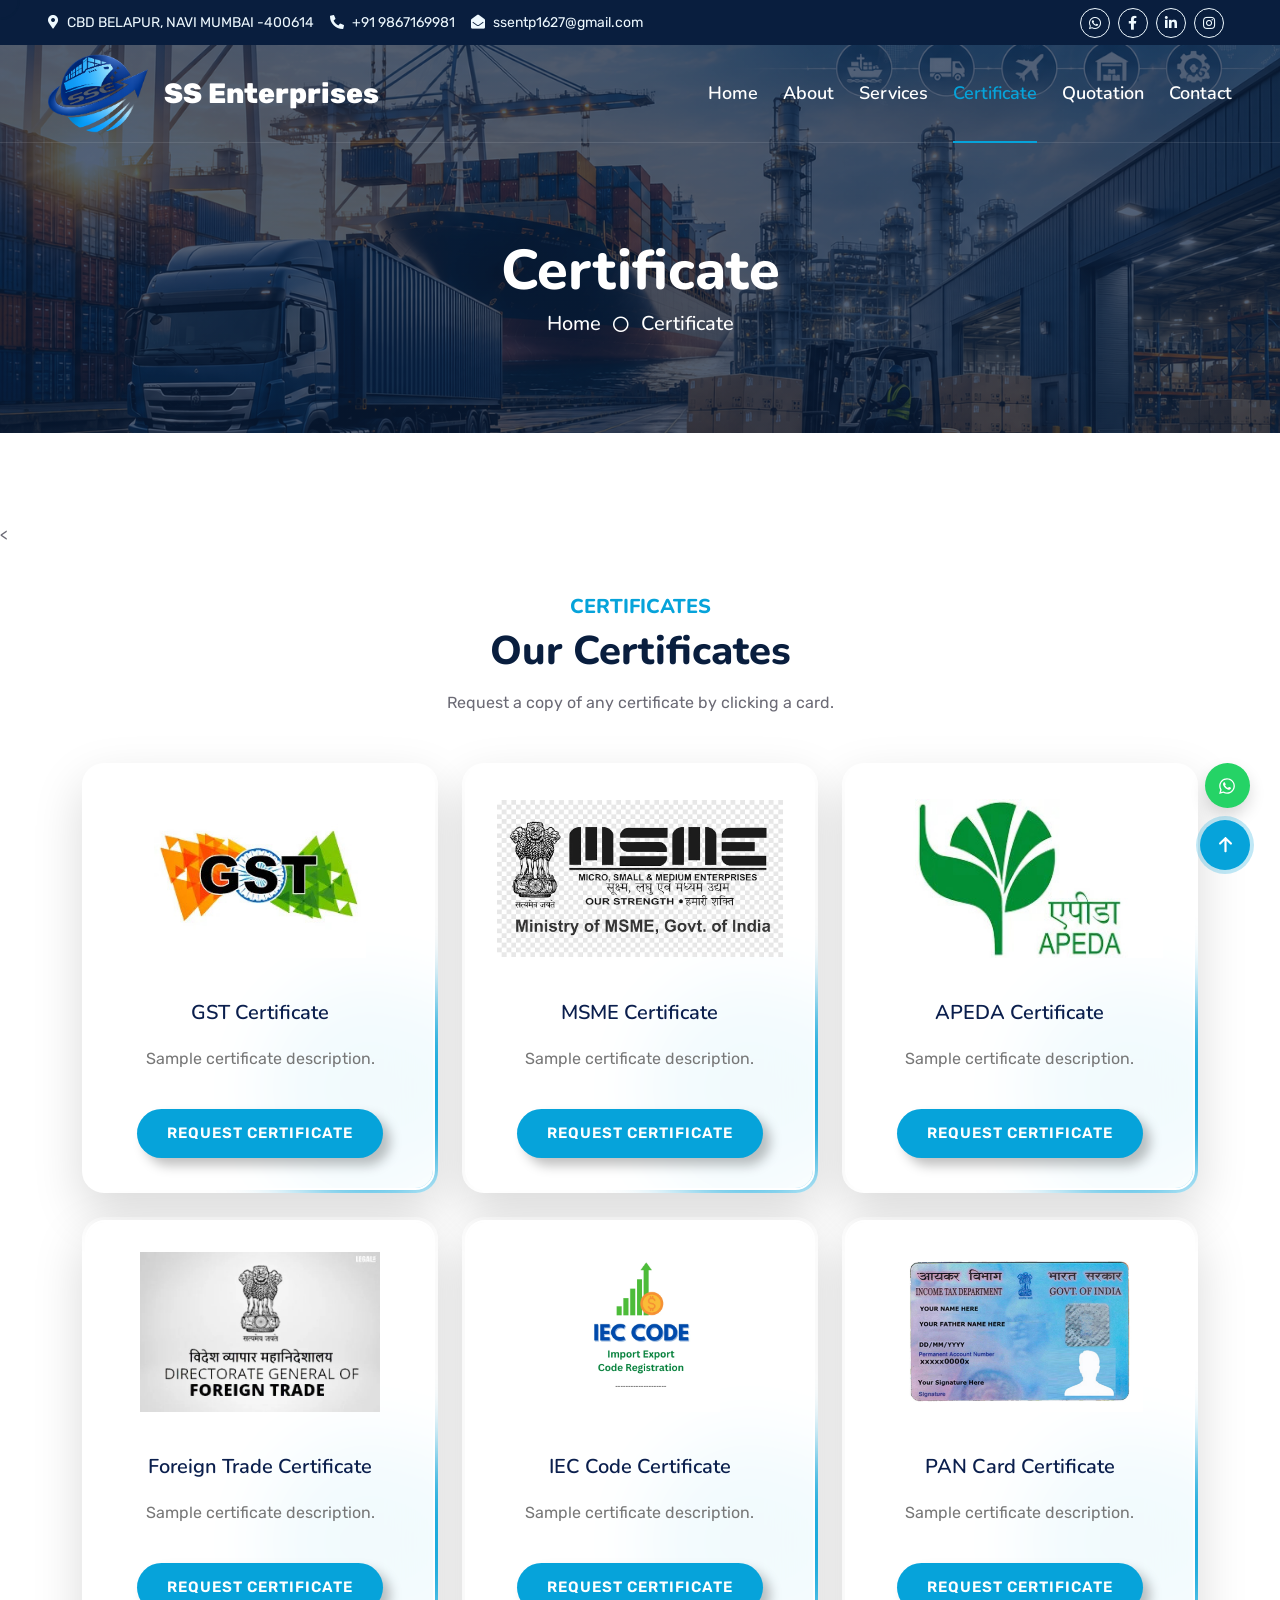
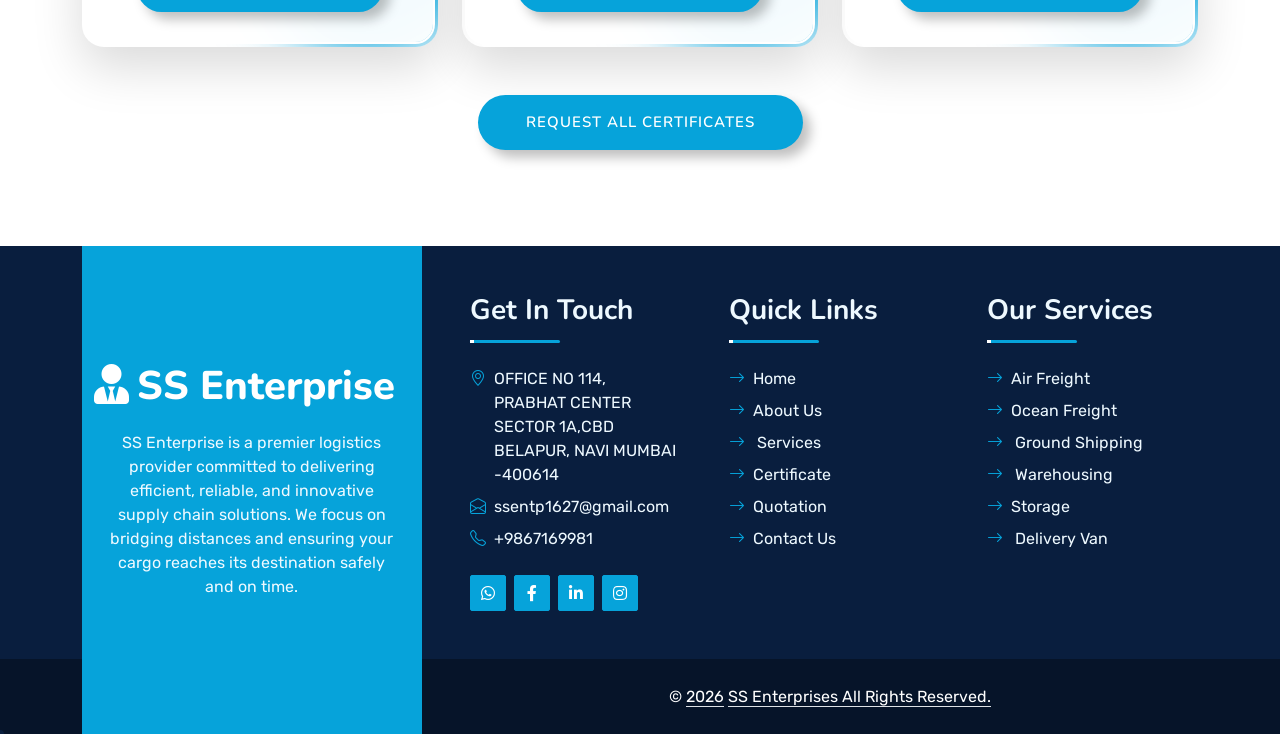
<file: certificate.html>
<!doctype html>
<html lang="en">
  <head>
    <meta charset="utf-8" />
    <title>Startup - Startup Website Template</title>
    <meta content="width=device-width, initial-scale=1.0" name="viewport" />
    <meta content="Free HTML Templates" name="keywords" />
    <meta content="Free HTML Templates" name="description" />

    <!-- Favicon -->
    <link href="img/favicon.ico" rel="icon" />

    <!-- Google Web Fonts -->
    <link rel="preconnect" href="https://fonts.googleapis.com" />
    <link rel="preconnect" href="https://fonts.gstatic.com" crossorigin />
    <link
      href="https://fonts.googleapis.com/css2?family=Nunito:wght@400;600;700;800&family=Rubik:wght@400;500;600;700&display=swap"
      rel="stylesheet"
    />

    <!-- Icon Font Stylesheet -->
    <link
      href="https://cdnjs.cloudflare.com/ajax/libs/font-awesome/5.10.0/css/all.min.css"
      rel="stylesheet"
    />
    <link
      href="https://cdn.jsdelivr.net/npm/bootstrap-icons@1.4.1/font/bootstrap-icons.css"
      rel="stylesheet"
    />

    <!-- Libraries Stylesheet -->
    <link href="lib/owlcarousel/assets/owl.carousel.min.css" rel="stylesheet" />
    <link href="lib/animate/animate.min.css" rel="stylesheet" />

    <!-- Customized Bootstrap Stylesheet -->
    <link href="css/bootstrap.min.css" rel="stylesheet" />

    <!-- Template Stylesheet -->
    <link href="css/style.css" rel="stylesheet" />
  </head>

  <body>
    <!-- Spinner Start -->
    <div
      id="spinner"
      class="show bg-white position-fixed translate-middle w-100 vh-100 top-50 start-50 d-flex align-items-center justify-content-center"
    >
      <div class="spinner"></div>
    </div>
    <!-- Spinner End -->

     <!-- Topbar Start -->
    <div class="container-fluid bg-dark px-5 d-none d-lg-block">
      <div class="row gx-0">
        <div class="col-lg-8 text-center text-lg-start mb-2 mb-lg-0">
          <div class="d-inline-flex align-items-center" style="height: 45px">
            <small class="me-3 text-light"
              ><i class="fa fa-map-marker-alt me-2"></i>CBD BELAPUR, NAVI MUMBAI -400614</small
            >
            <small class="me-3 text-light"
              ><i class="fa fa-phone-alt me-2"></i>+91 9867169981</small
            >
            <small class="text-light"
              ><i class="fa fa-envelope-open me-2"></i>ssentp1627@gmail.com</small
            >
          </div>
        </div>
        <div class="col-lg-4 text-center text-lg-end">
          <div class="d-inline-flex align-items-center" style="height: 45px">
            <a
            class="btn btn-sm btn-outline-light btn-sm-square rounded-circle me-2"
            href="https://wa.me/919867169981?text=Hello,%20I%20would%20like%20to%20know%20more%20about%20your%20services."
           target="_blank"
           rel="noopener noreferrer"
           title="Chat with us on WhatsApp"
         ><i class="fab fa-whatsapp fw-normal"></i
         ></a>
            <a
               class="btn btn-sm btn-outline-light btn-sm-square rounded-circle me-2"
               href="https://www.facebook.com/SSEnterprises1627"
               target="_blank"
               rel="noopener noreferrer"
              ><i class="fab fa-facebook-f fw-normal"></i
            ></a>
            <a
              class="btn btn-sm btn-outline-light btn-sm-square rounded-circle me-2"
              href="https://www.linkedin.com/in/ss-enterprises-772831260/"
              target="_blank"
               rel="noopener noreferrer"
              ><i class="fab fa-linkedin-in fw-normal"></i
            ></a>
            <a
              class="btn btn-sm btn-outline-light btn-sm-square rounded-circle me-2"
              href="https://www.instagram.com/ssenterprises1627/"
               target="_blank"
               rel="noopener noreferrer"
              ><i class="fab fa-instagram fw-normal"></i
            ></a>
          </div>
        </div>
      </div>
    </div>
    <!-- Topbar End -->

    <!-- Navbar Start -->
    <div class="container-fluid position-relative p-0">
      <nav class="navbar navbar-expand-lg navbar-dark px-5 py-3 py-lg-0">
        <a href="index.html" class="navbar-brand logo-brand p-0">
    <img src="img/SSEntp WO Logo.png"
         alt="SS Enterprises Logo"
         class="site-logo">

    <span class="logo-text">
        SS Enterprises
    </span>
</a>
       <button
    class="navbar-toggler"
    type="button"
    data-bs-toggle="collapse"
    data-bs-target="#navbarCollapse"
    aria-controls="navbarCollapse"
    aria-expanded="false"
    aria-label="Toggle navigation">

    <i class="fa fa-bars"></i>

</button>
        <div class="collapse navbar-collapse" id="navbarCollapse">
          <div class="navbar-nav ms-auto py-0">
            <a href="index.html" class="nav-item nav-link">Home</a>
            <a href="about.html" class="nav-item nav-link ">About</a>
             
            <a href="services.html" class="nav-item nav-link ">Services</a>

            <a href="certificate.html" class="nav-item nav-link active">Certificate</a>
             <a href="quotation.html" class="nav-item nav-link ">Quotation</a>
           
            <a href="contact.html" class="nav-item nav-link">Contact</a>
        </div>
        </div>
        </div>
      </nav>

     <div
  class="container-fluid bg-primary py-5 bg-header"
  style="margin-bottom: 90px; background: linear-gradient(rgba(9, 30, 62, .7), rgba(9, 30, 62, .7)), url('img/industrial.png') center center no-repeat; background-size: cover;"
>
  <div class="row py-5">
    <div class="col-12 pt-lg-5 mt-lg-5 text-center">
      <h1 class="display-4 text-white animated zoomIn">Certificate</h1>
      <a href="" class="h5 text-white">Home</a>
      <i class="far fa-circle text-white px-2"></i>
      <a href="" class="h5 text-white">Certificate</a>
    </div>
  </div>
</div>
    <!-- Navbar End -->

    <!-- Full Screen Search Start -->
    <div class="modal fade" id="searchModal" tabindex="-1">
      <div class="modal-dialog modal-fullscreen">
        <div class="modal-content" style="background: rgba(9, 30, 62, 0.7)">
          <div class="modal-header border-0">
            <button
              type="button"
              class="btn bg-white btn-close"
              data-bs-dismiss="modal"
              aria-label="Close"
            ></button>
          </div>
          <div
            class="modal-body d-flex align-items-center justify-content-center"
          >
            <div class="input-group" style="max-width: 600px">
              <input
                type="text"
                class="form-control bg-transparent border-primary p-3"
                placeholder="Type search keyword"
              />
              <button class="btn btn-primary px-4">
                <i class="bi bi-search"></i>
              </button>
            </div>
          </div>
        </div>
      </div>
    </div>
   <!-- Our Certificates Section Start -->
<<!-- Certificates Section Start -->
<div class="container-fluid py-5">
    <div class="container">
        <div class="text-center mx-auto mb-5" style="max-width: 600px;">
            <h5 class="fw-bold text-primary text-uppercase">Certificates</h5>
            <h1 class="mb-3">Our Certificates</h1>
            <p>Request a copy of any certificate by clicking a card.</p>
        </div>

        <!-- Success Alert for Certificate Requests -->
        <div id="cert-success-alert" style="display: none; background-color: #d4edda; color: #155724; padding: 15px; margin-bottom: 20px; border-radius: 5px; border: 1px solid #c3e6cb; text-align: center;">
            <strong>Success!</strong> Your certificate request has been sent successfully.
        </div>

        <div class="row g-4 justify-content-center">
            
            <!-- Card 1: GST Certificate -->
            <div class="col-lg-4 col-md-6">
                 <div class="certificate-card">
                  <div class="certificate-bg">
                    <div class="cert-img-container">
                      <img src="img/GST.jpg" class="cert-img">
                    </div>
                    <h5>GST Certificate</h5>
                    <p>Sample certificate description.</p>
                    <button class="btn-uiverse" data-bs-toggle="modal" data-bs-target="#certModal" data-cert-name="GST Certificate">
                          Request Certificate
                    </button>
                </div>
                <div class="certificate-blob"></div>
              </div>
          </div>

          <!-- Card 2: MSME Certificate -->
            <div class="col-lg-4 col-md-6">
                 <div class="certificate-card">
                  <div class="certificate-bg">
                    <div class="cert-img-container">
                      <img src="img/MSME.jpg" class="cert-img">
                    </div>
                    <h5>MSME Certificate</h5>
                    <p>Sample certificate description.</p>
                    <button class="btn-uiverse" data-bs-toggle="modal" data-bs-target="#certModal" data-cert-name="MSME Certificate">
                          Request Certificate
                    </button>
                </div>
                <div class="certificate-blob"></div>
              </div>
          </div>

          <!-- Card 3: APEDA Certificate -->
            <div class="col-lg-4 col-md-6">
                 <div class="certificate-card">
                  <div class="certificate-bg">
                    <div class="cert-img-container">
                      <img src="img/APEDA.jpg" class="cert-img">
                    </div>
                    <h5>APEDA Certificate</h5>
                    <p>Sample certificate description.</p>
                    <button class="btn-uiverse" data-bs-toggle="modal" data-bs-target="#certModal" data-cert-name="APEDA Certificate">
                          Request Certificate
                    </button>
                </div>
                <div class="certificate-blob"></div>
              </div>
          </div>

          <!-- Card 4: Foreign Trade Certificate -->
            <div class="col-lg-4 col-md-6">
                 <div class="certificate-card">
                  <div class="certificate-bg">
                    <div class="cert-img-container">
                      <img src="img/Foreign trade.jpg" class="cert-img">
                    </div>
                    <h5>Foreign Trade Certificate</h5>
                    <p>Sample certificate description.</p>
                    <button class="btn-uiverse" data-bs-toggle="modal" data-bs-target="#certModal" data-cert-name="Foreign Trade Certificate">
                          Request Certificate
                    </button>
                </div>
                <div class="certificate-blob"></div>
              </div>
          </div>

          <!-- Card 5: IEC Code Certificate -->
            <div class="col-lg-4 col-md-6">
                 <div class="certificate-card">
                  <div class="certificate-bg">
                    <div class="cert-img-container">
                      <img src="img/IEC Code.jpg" class="cert-img">
                    </div>
                    <h5>IEC Code Certificate</h5>
                    <p>Sample certificate description.</p>
                    <button class="btn-uiverse" data-bs-toggle="modal" data-bs-target="#certModal" data-cert-name="IEC Code Certificate">
                          Request Certificate
                    </button>
                </div>
                <div class="certificate-blob"></div>
              </div>
          </div>

          <!-- Card 6: PAN Card Certificate -->
            <div class="col-lg-4 col-md-6">
                 <div class="certificate-card">
                  <div class="certificate-bg">
                    <div class="cert-img-container">
                      <img src="img/pan-card.jpg" class="cert-img">
                    </div>
                    <h5>PAN Card Certificate</h5>
                    <p>Sample certificate description.</p>
                    <button class="btn-uiverse" data-bs-toggle="modal" data-bs-target="#certModal" data-cert-name="PAN Card Certificate">
                          Request Certificate
                    </button>
                </div>
                <div class="certificate-blob"></div>
              </div>
          </div>

        </div>

        <!-- Request All Button -->
        <div class="text-center mt-5">
            <button class="btn-uiverse btn btn-primary py-3 px-5" data-bs-toggle="modal" data-bs-target="#certModal" data-cert-name="All Certificates">Request All Certificates</button>
        </div>
    </div>
</div>

<!-- Certificate Request Modal Popup -->
<div class="modal fade" id="certModal" tabindex="-1" aria-labelledby="certModalLabel" aria-hidden="true">
    <div class="modal-dialog modal-dialog-centered">
        <div class="modal-content border-0 shadow">
            <form id="certificate-form" action="https://formsubmit.co/ajax/ssentp1627@gmail.com" method="POST">
                                <!-- FormSubmit Configuration Inputs -->
                <input type="hidden" name="_to" value="ssentp1627@gmail.com">
                <input type="hidden" name="_subject" value="New Certificate Request - SS Enterprises">
                <input type="hidden" name="_template" value="table">
                <input type="hidden" name="_captcha" value="false">

                <!-- Dynamic Certificate Name Input -->
                <input type="hidden" id="modalCertNameInput" name="requested_certificate" value="">

                <div class="modal-header border-bottom-0 pb-0">
                    <h5 class="modal-title fw-bold" id="certModalLabel">Request: Certificate</h5>
                    <button type="button" class="btn-close" data-bs-dismiss="modal" aria-label="Close"></button>
                </div>
                <div class="modal-body py-4">
                    <p id="certModalDesc" class="text-muted small mb-3">Enter your email to receive the certificate as an attachment.</p>
                    <div class="mb-3">
                        <input type="email" name="email" class="form-control" placeholder="you@domain.com" style="height: 45px;" required>
                    </div>
                   <div class="d-flex justify-content-end gap-2 pt-2">
                     <button type="button" class="btn-uiverse btn btn-secondary px-4" data-bs-dismiss="modal">Cancel</button>
                     <button type="submit" class="btn-uiverse btn text-white px-4" style="background-color: #0b1d3a;">Receive Certificate</button>
                   </div>
                </div>
            </form>
        </div>
    </div>
</div>

<!-- JavaScript to handle modal dynamic title and AJAX background email submission -->
<script>
  document.addEventListener("DOMContentLoaded", function() {
    const certModal = document.getElementById('certModal');
    if (certModal) {
      certModal.addEventListener('show.bs.modal', function (event) {
        const button = event.relatedTarget;
        const certName = button ? button.getAttribute('data-cert-name') : 'Certificate';

        const modalTitle = certModal.querySelector('.modal-title');
        const modalDesc = certModal.querySelector('#certModalDesc');
        const modalCertInput = certModal.querySelector('#modalCertNameInput');

        if (modalTitle) modalTitle.textContent = 'Request: ' + certName;
        if (modalDesc) modalDesc.textContent = 'Enter your email to receive the ' + certName + ' as an attachment.';
        if (modalCertInput) modalCertInput.value = certName;
      });
    }

    const certForm = document.getElementById('certificate-form');
    if (certForm) {
      certForm.addEventListener('submit', function(e) {
        e.preventDefault();

        const form = e.target;
        const formData = new FormData(form);

        fetch(form.action, {
          method: 'POST',
          body: formData,
          headers: {
            'Accept': 'application/json'
          }
        }).then(response => {
          if (response.ok) {
            const modalInstance = bootstrap.Modal.getInstance(certModal);
            if (modalInstance) {
              modalInstance.hide();
            }

            const successAlert = document.getElementById('cert-success-alert');
            if (successAlert) {
              successAlert.style.display = 'block';
              setTimeout(() => {
                successAlert.style.display = 'none';
              }, 5000);
            }
            form.reset();
          } else {
            alert('Oops! There was a problem sending your certificate request.');
          }
        }).catch(error => {
          alert('Oops! There was a network error.');
        });
      });
    }
  });
</script>

<!-- Styling and Script -->
<style>
    .cert-img-container {
        height: 160px;
        display: flex;
        align-items: center;
        justify-content: center;
        overflow: hidden;
    }

    .cert-img {
        max-height: 100%;
        max-width: 100%;
        object-fit: contain;
    }
</style>


     <!-- Footer Start -->
    <div
      class="container-fluid bg-dark text-light mt-5 wow fadeInUp"
      data-wow-delay="0.1s"
    >
      <div class="container">
        <div class="row gx-5">
          <div class="col-lg-4 col-md-6 footer-about">
            <div
              class="d-flex flex-column align-items-center justify-content-center text-center h-100 bg-primary p-4"
            >
              <a href="index.html" class="navbar-brand">
                <h1 class="m-0 text-white">
                  <i class="fa fa-user-tie me-2"></i>SS Enterprise
                </h1>
              </a>
              <p class="mt-3 mb-4">
                SS Enterprise is a premier logistics provider committed to delivering efficient, reliable, and innovative supply chain solutions. We focus on bridging distances and ensuring your cargo reaches its destination safely and on time.
              </p>
              
            </div>
          </div>
          <div class="col-lg-8 col-md-6">
            <div class="row gx-5">
              <div class="col-lg-4 col-md-12 pt-5 mb-5">
                <div
                  class="section-title section-title-sm position-relative pb-3 mb-4"
                >
                  <h3 class="text-light mb-0">Get In Touch</h3>
                </div>
                <div class="d-flex mb-2">
                  <i class="bi bi-geo-alt text-primary me-2"></i>
                  <p class="mb-0">OFFICE NO 114, PRABHAT CENTER SECTOR 1A,CBD BELAPUR, NAVI MUMBAI -400614</p>
                </div>
                <div class="d-flex mb-2">
                  <i class="bi bi-envelope-open text-primary me-2"></i>
                  <p class="mb-0">ssentp1627@gmail.com</p>
                </div>
                <div class="d-flex mb-2">
                  <i class="bi bi-telephone text-primary me-2"></i>
                  <p class="mb-0">+9867169981</p>
                </div>
                      <div class="d-flex mt-4">
                         <a class="btn btn-primary btn-square me-2" href="https://wa.me/919867169981?text=Hello,%20I%20would%20like%20to%20know%20more%20about%20your%20services."
                    target="_blank"
                    ><i class="fab fa-whatsapp fw-normal"></i
                  ></a>
                  <a class="btn btn-primary btn-square me-2" href="https://www.facebook.com/SSEnterprises1627"
                  target="_blank"
                  rel="noopener noreferrer"
                    ><i class="fab fa-facebook-f fw-normal"></i
                  ></a>
                  <a class="btn btn-primary btn-square me-2" href="https://www.linkedin.com/in/ss-enterprises-772831260/"
                   target="_blank"
                  rel="noopener noreferrer"
                    ><i class="fab fa-linkedin-in fw-normal"></i
                  ></a>
                  <a class="btn btn-primary btn-square" href="https://www.instagram.com/ssenterprises1627/"
                   target="_blank"
                  rel="noopener noreferrer"
                    ><i class="fab fa-instagram fw-normal"></i
                  ></a>
                </div>
              </div>
              <div class="col-lg-4 col-md-12 pt-0 pt-lg-5 mb-5">
                <div
                  class="section-title section-title-sm position-relative pb-3 mb-4"
                >
                  <h3 class="text-light mb-0">Quick Links</h3>
                </div>
                <div
                  class="link-animated d-flex flex-column justify-content-start"
                >
                  <a class="text-light mb-2" href="index.html"
                    ><i class="bi bi-arrow-right text-primary me-2"></i>Home</a
                  >
                  <a class="text-light mb-2" href="about.html"
                    ><i class="bi bi-arrow-right text-primary me-2"></i>About
                    Us</a
                  >
                  <a class="text-light mb-2" href="services.html"
                    ><i class="bi bi-arrow-right text-primary me-2"></i>
                    Services</a
                  >
                 <a class="text-light mb-2" href="certificate.html"
                    ><i class="bi bi-arrow-right text-primary me-2"></i>Certificate</a
                  >
                  <a class="text-light mb-2" href="quotation.html"
                    ><i class="bi bi-arrow-right text-primary me-2"></i>Quotation </a
                  >
                  <a class="text-light" href="contact.html"
                    ><i class="bi bi-arrow-right text-primary me-2"></i>Contact
                    Us</a
                  >
                </div>
              </div>
              <div class="col-lg-4 col-md-12 pt-0 pt-lg-5 mb-5">
                <div
                  class="section-title section-title-sm position-relative pb-3 mb-4"
                >
                  <h3 class="text-light mb-0">Our Services</h3>
                </div>
                <div
                  class="link-animated d-flex flex-column justify-content-start"
                >
                  <a class="text-light mb-2" href="#"
                    ><i class="bi bi-arrow-right text-primary me-2"></i>Air Freight</a
                  >
                  <a class="text-light mb-2" href="#"
                    ><i class="bi bi-arrow-right text-primary me-2"></i>Ocean Freight
              </a>
                  
                  <a class="text-light mb-2" href="#"
                    ><i class="bi bi-arrow-right text-primary me-2"></i>
                    Ground Shipping</a>
                  <a class="text-light mb-2" href="#"
                    ><i class="bi bi-arrow-right text-primary me-2"></i>
                    Warehousing</a>
                  <a class="text-light mb-2" href="#"
                    ><i class="bi bi-arrow-right text-primary me-2"></i>Storage</a>
                  <a class="text-light" href="#"
                    ><i class="bi bi-arrow-right text-primary me-2"></i>
                  Delivery Van</a>
                </div>
              </div>
            </div>
          </div>
        </div>
      </div>
    </div>
    <div class="container-fluid text-white" style="background: #061429">
      <div class="container text-center">
        <div class="row justify-content-end">
          <div class="col-lg-8 col-md-6">
            <div
              class="d-flex align-items-center justify-content-center"
              style="height: 75px"
            >
              <p class="mb-0">
                &copy;
                <a class="text-white border-bottom" href="#">2026</a>

                <!--/*** This template is free as long as you keep the footer author’s credit link/attribution link/backlink. If you'd like to use the template without the footer author’s credit link/attribution link/backlink, you can purchase the Credit Removal License from "https://htmlcodex.com/credit-removal". Thank you for your support. ***/-->
               
                <a class="text-white border-bottom" href="https://htmlcodex.com"
                  > SS Enterprises All Rights Reserved.</a
                >
              </p>
             
            </div>
          </div>
        </div>
      </div>
    </div>
    <!-- Footer End -->

    <!-- Back to Top -->
    <div class="floating-buttons-container">
    <!-- WhatsApp Button -->
    <a href="https://wa.me/919867169981?text=Hello,%20I%20would%20like%20to%20know%20more%20about%20your%20services." 
       class="whatsapp-link"
       target="_blank"
       rel="noopener noreferrer"
       title="Chat with us on WhatsApp">
        <div class="whatsapp-inner">
            <svg class="svgIcon" viewBox="0 0 448 512" fill="currentColor" style="width: 18px; height: 18px;">
                <path d="M380.9 97.1C339 55.1 283.2 32 223.9 32c-122.4 0-222 99.6-222 222 0 39.1 10.2 77.3 29.6 111L0 480l117.7-30.9c32.4 17.7 68.9 27 106.1 27h.1c122.3 0 224.1-99.6 224.1-222 0-59.3-25.2-115-67.1-157zm-157 341.6c-33.2 0-65.7-8.9-94-25.7l-6.7-4-69.8 18.3L72 359.2l-4.4-7c-18.5-29.4-28.2-63.3-28.2-98.2 0-101.7 82.8-184.5 184.6-184.5 49.3 0 95.6 19.2 130.4 54.1 34.8 34.9 56.2 81.2 56.1 130.5 0 101.8-84.9 184.6-186.6 184.6zm101.2-138.2c-5.5-2.8-32.8-16.2-37.9-18-5.1-1.9-8.8-2.8-12.5 2.8-3.7 5.6-14.3 18-17.6 21.8-3.2 3.7-6.5 4.2-12 1.4-32.6-16.3-54-29.1-75.5-66-5.7-9.8 5.7-9.1 16.3-30.3 1.8-3.7.9-6.9-.5-9.7-1.4-2.8-12.5-30.1-17.1-41.2-4.5-10.8-9.1-9.3-12.5-9.5-3.2-.2-6.9-.2-10.6-.2-3.7 0-9.7 1.4-14.8 6.9-5.1 5.6-19.4 19-19.4 46.3 0 27.3 19.9 53.7 22.6 57.4 2.8 3.7 39.1 59.7 94.8 83.8 35.2 15.2 49 16.6 66.4 14 10.7-1.6 32.8-13.4 37.4-26.4 4.6-13 4.6-24.1 3.2-26.4-1.3-2.5-5-3.9-10.5-6.6z"/>
            </svg>
            <span class="whatsapp-text">WhatsApp</span>
        </div>
    </a>

    <!-- Back to Top Button -->
    <a href="#" class="back-to-top">
        <button class="button">
            <svg class="svgIcon" viewBox="0 0 384 512">
                <path d="M214.6 41.4c-12.5-12.5-32.8-12.5-45.3 0l-160 160c-12.5 12.5-12.5 32.8 0 45.3s32.8 12.5 45.3 0L160 141.2V448c0 17.7 14.3 32 32 32s32-14.3 32-32V141.2L329.4 246.6c12.5 12.5 32.8 12.5 45.3 0s12.5-32.8 0-45.3l-160-160z"/>
            </svg>
        </button>
    </a>
</div>

    <!-- JavaScript Libraries -->
    <script src="https://code.jquery.com/jquery-3.4.1.min.js"></script>
    <script src="https://cdn.jsdelivr.net/npm/bootstrap@5.0.0/dist/js/bootstrap.bundle.min.js"></script>
    <script src="lib/wow/wow.min.js"></script>
    <script src="lib/easing/easing.min.js"></script>
    <script src="lib/waypoints/waypoints.min.js"></script>
    <script src="lib/counterup/counterup.min.js"></script>
    <script src="lib/owlcarousel/owl.carousel.min.js"></script>
        
    <!-- Template Javascript -->
    <script src="js/main.js"></script>

<!-- Mouse Cursor -->
 <div class="cursor-dot"></div>
<div class="cursor-outline"></div>

  </body>
</html>
</file>
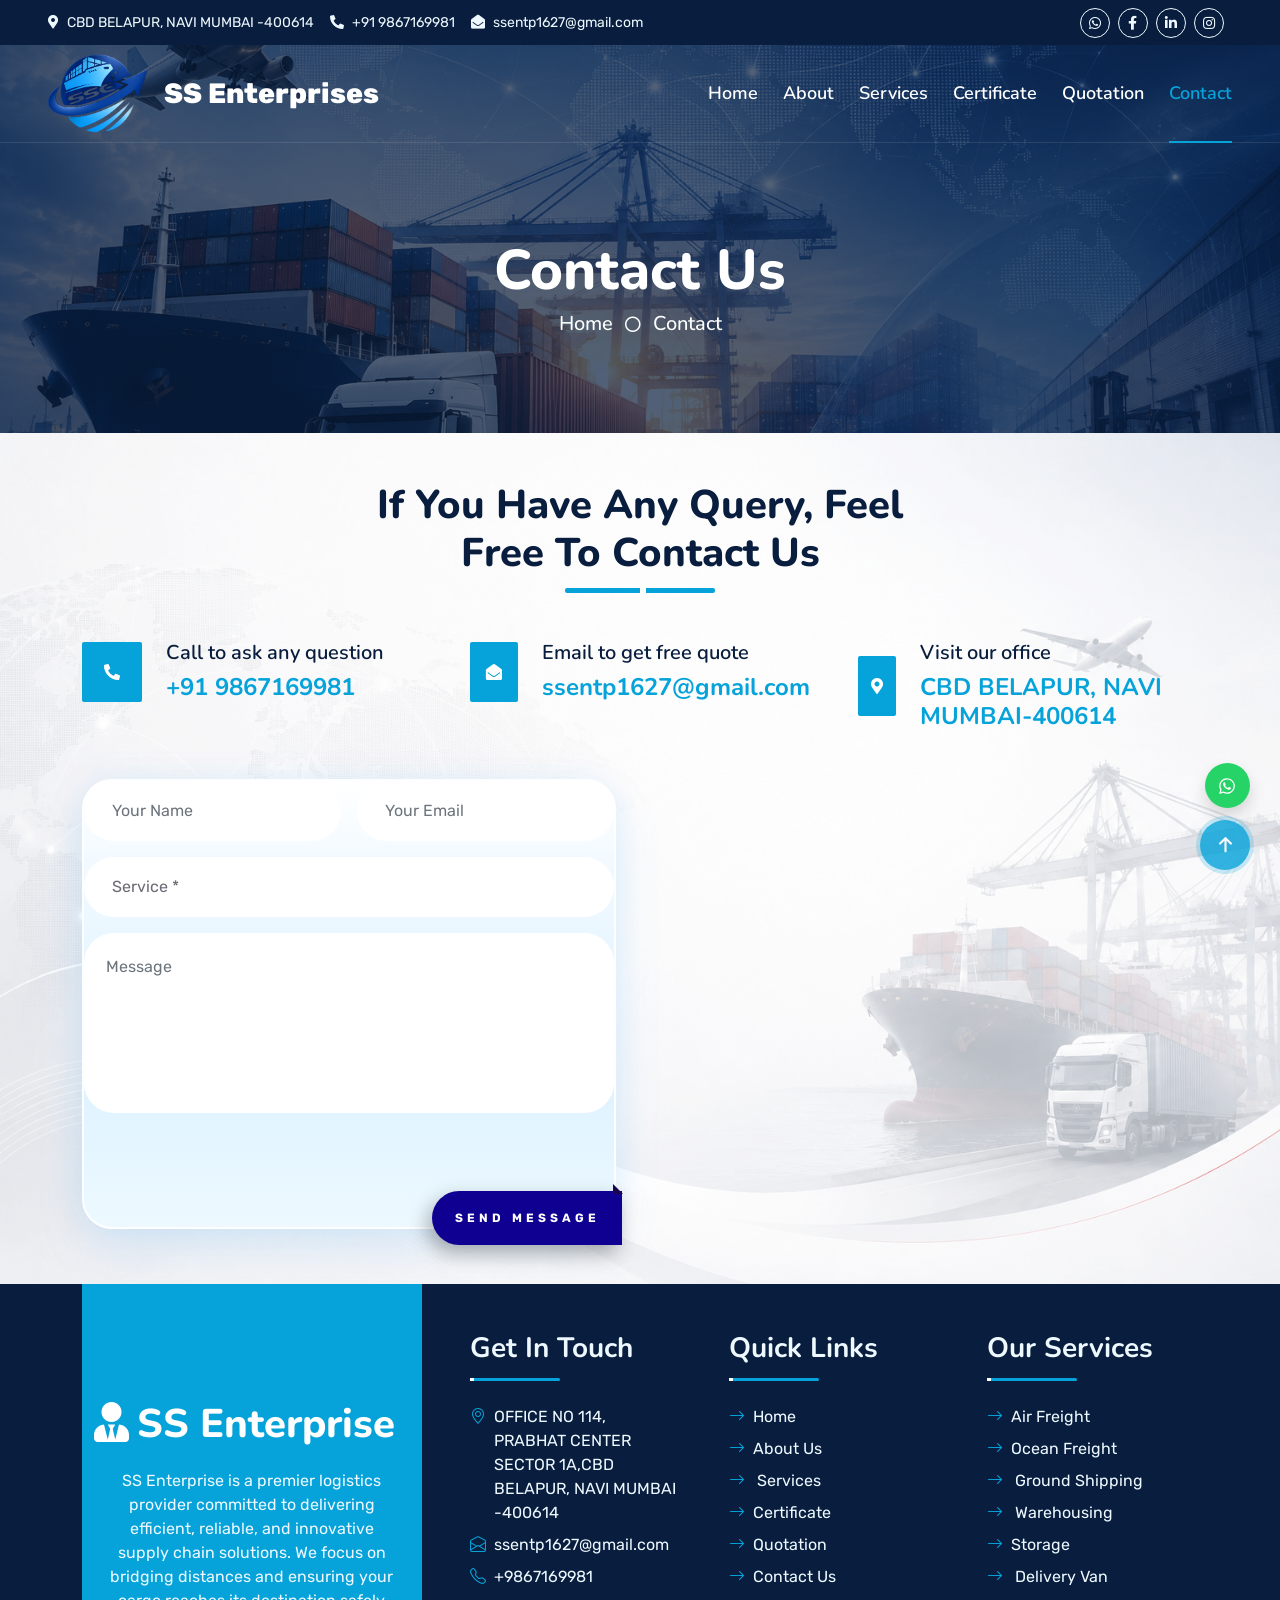
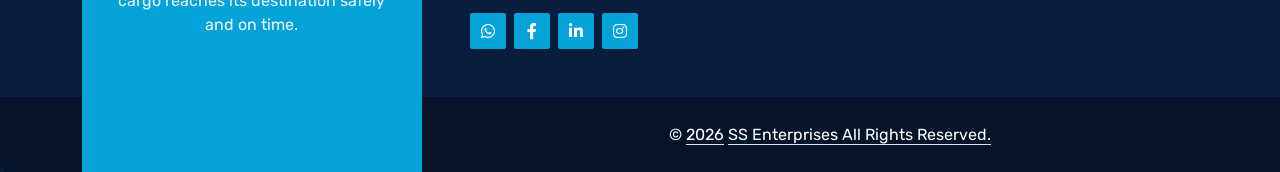
<file: contact.html>
<!doctype html>
<html lang="en">
  <head>
    <meta charset="utf-8" />
    <title>Startup - Startup Website Template</title>
    <meta content="width=device-width, initial-scale=1.0" name="viewport" />
    <meta content="Free HTML Templates" name="keywords" />
    <meta content="Free HTML Templates" name="description" />

    <!-- Favicon -->
    <link href="img/favicon.ico" rel="icon" />

    <!-- Google Web Fonts -->
    <link rel="preconnect" href="https://fonts.googleapis.com" />
    <link rel="preconnect" href="https://fonts.gstatic.com" crossorigin />
    <link
      href="https://fonts.googleapis.com/css2?family=Nunito:wght@400;600;700;800&family=Rubik:wght@400;500;600;700&display=swap"
      rel="stylesheet"
    />

    <!-- Icon Font Stylesheet -->
    <link
      href="https://cdnjs.cloudflare.com/ajax/libs/font-awesome/5.10.0/css/all.min.css"
      rel="stylesheet"
    />
    <link
      href="https://cdn.jsdelivr.net/npm/bootstrap-icons@1.4.1/font/bootstrap-icons.css"
      rel="stylesheet"
    />

    <!-- Libraries Stylesheet -->
    <link href="lib/owlcarousel/assets/owl.carousel.min.css" rel="stylesheet" />
    <link href="lib/animate/animate.min.css" rel="stylesheet" />

    <!-- Customized Bootstrap Stylesheet -->
    <link href="css/bootstrap.min.css" rel="stylesheet" />

    <!-- Template Stylesheet -->
    <link href="css/style.css" rel="stylesheet" />
  </head>

  <body>
    <!-- Spinner Start -->
    <div
      id="spinner"
      class="show bg-white position-fixed translate-middle w-100 vh-100 top-50 start-50 d-flex align-items-center justify-content-center"
    >
      <div class="spinner"></div>
    </div>
    <!-- Spinner End -->

    <!-- Topbar Start -->
    <div class="container-fluid bg-dark px-5 d-none d-lg-block">
      <div class="row gx-0">
        <div class="col-lg-8 text-center text-lg-start mb-2 mb-lg-0">
          <div class="d-inline-flex align-items-center" style="height: 45px">
            <small class="me-3 text-light"
              ><i class="fa fa-map-marker-alt me-2"></i>CBD BELAPUR, NAVI MUMBAI -400614</small
            >
            <small class="me-3 text-light"
              ><i class="fa fa-phone-alt me-2"></i>+91 9867169981</small
            >
            <small class="text-light"
              ><i class="fa fa-envelope-open me-2"></i>ssentp1627@gmail.com</small
            >
          </div>
        </div>
        <div class="col-lg-4 text-center text-lg-end">
          <div class="d-inline-flex align-items-center" style="height: 45px">
            <a
            class="btn btn-sm btn-outline-light btn-sm-square rounded-circle me-2"
            href="https://wa.me/919867169981?text=Hello,%20I%20would%20like%20to%20know%20more%20about%20your%20services."
           target="_blank"
           rel="noopener noreferrer"
           title="Chat with us on WhatsApp"
         ><i class="fab fa-whatsapp fw-normal"></i
         ></a>
            <a
               class="btn btn-sm btn-outline-light btn-sm-square rounded-circle me-2"
               href="https://www.facebook.com/SSEnterprises1627"
               target="_blank"
               rel="noopener noreferrer"
              ><i class="fab fa-facebook-f fw-normal"></i
            ></a>
            <a
              class="btn btn-sm btn-outline-light btn-sm-square rounded-circle me-2"
              href="https://www.linkedin.com/in/ss-enterprises-772831260/"
              target="_blank"
               rel="noopener noreferrer"
              ><i class="fab fa-linkedin-in fw-normal"></i
            ></a>
            <a
              class="btn btn-sm btn-outline-light btn-sm-square rounded-circle me-2"
              href="https://www.instagram.com/ssenterprises1627/"
               target="_blank"
               rel="noopener noreferrer"
              ><i class="fab fa-instagram fw-normal"></i
            ></a>
          </div>
        </div>
      </div>
    </div>
    <!-- Topbar End -->

    <!-- Navbar Start -->
    <div class="container-fluid position-relative p-0">
      <nav class="navbar navbar-expand-lg navbar-dark px-5 py-3 py-lg-0">
        <a href="index.html" class="navbar-brand logo-brand p-0">
    <img src="img/SSEntp WO Logo.png"
         alt="SS Enterprises Logo"
         class="site-logo">

    <span class="logo-text">
        SS Enterprises
    </span>
</a>

<button
    class="navbar-toggler"
    type="button"
    data-bs-toggle="collapse"
    data-bs-target="#navbarCollapse"
    aria-controls="navbarCollapse"
    aria-expanded="false"
    aria-label="Toggle navigation">

    <i class="fa fa-bars"></i>

</button>

          <div class="collapse navbar-collapse" id="navbarCollapse">
          <div class="navbar-nav ms-auto py-0">
            <a href="index.html" class="nav-item nav-link">Home</a>
            <a href="about.html" class="nav-item nav-link ">About</a>
            <a href="services.html" class="nav-item nav-link ">Services</a>
            <a href="certificate.html" class="nav-item nav-link ">Certificate</a>
            <a href="quotation.html" class="nav-item nav-link ">Quotation</a>
           
            <a href="contact.html" class="nav-item nav-link active">Contact</a>
          </div>
          </div>
    </div>
      </nav>
       <div
  class="container-fluid bg-primary py-5 bg-header"
  style="margin-bottom: 0px; background: linear-gradient(rgba(9, 30, 62, .7), rgba(9, 30, 62, .7)), url('img/contact.png') center center no-repeat; background-size: cover;"
>
        <div class="row py-5">
          <div class="col-12 pt-lg-5 mt-lg-5 text-center">
            <h1 class="display-4 text-white animated zoomIn">Contact Us</h1>
            <a href="" class="h5 text-white">Home</a>
            <i class="far fa-circle text-white px-2"></i>
            <a href="" class="h5 text-white">Contact</a>
          </div>
        </div>
      </div>
    </div>
    <!-- Navbar End -->

    <!-- Full Screen Search Start -->
    <div class="modal fade" id="searchModal" tabindex="-1">
      <div class="modal-dialog modal-fullscreen">
        <div class="modal-content" style="background: rgba(9, 30, 62, 0.7)">
          <div class="modal-header border-0">
            <button
              type="button"
              class="btn bg-white btn-close"
              data-bs-dismiss="modal"
              aria-label="Close"
            ></button>
          </div>
          <div
            class="modal-body d-flex align-items-center justify-content-center"
          >
            <div class="input-group" style="max-width: 600px">
              <input
                type="text"
                class="form-control bg-transparent border-primary p-3"
                placeholder="Type search keyword"
              />
              <button class="btn btn-primary px-4">
                <i class="bi bi-search"></i>
              </button>
            </div>
          </div>
        </div>
      </div>
    </div>
    <!-- Full Screen Search End -->

   <!-- Contact Start -->
<div class="container-fluid contact-bg" data-wow-delay="0.1s">
  <div class="container pt-0 pb-5">
    <div
      class="section-title text-center position-relative pb-3 mb-5 mx-auto"
      style="max-width: 600px"
    >
      <!-- <h5 class="fw-bold text-primary text-uppercase">Contact Us</h5> -->
      <br><br> <h1 class="mb-0">If You Have Any Query, Feel Free To Contact Us</h1>
    </div>
    <div class="row g-5 mb-5">
      <div class="col-lg-4">
        <div
          class="d-flex align-items-center wow fadeIn"
          data-wow-delay="0.1s"
        >
          <div
            class="bg-primary d-flex align-items-center justify-content-center rounded"
            style="width: 60px; height: 60px"
          >
            <i class="fa fa-phone-alt text-white"></i>
          </div>
          <div class="ps-4">
            <h5 class="mb-2">Call to ask any question</h5>
            <h4 class="text-primary mb-0">+91 9867169981</h4>
          </div>
        </div>
      </div>
      <div class="col-lg-4">
        <div
          class="d-flex align-items-center wow fadeIn"
          data-wow-delay="0.4s"
        >
          <div
            class="bg-primary d-flex align-items-center justify-content-center rounded"
            style="width: 60px; height: 60px"
          >
            <i class="fa fa-envelope-open text-white"></i>
          </div>
          <div class="ps-4">
            <h5 class="mb-2">Email to get free quote</h5>
            <h4 class="text-primary mb-0">ssentp1627@gmail.com</h4>
          </div>
        </div>
      </div>
      <div class="col-lg-4">
        <div
          class="d-flex align-items-center wow fadeIn"
          data-wow-delay="0.8s"
        >
          <div
            class="bg-primary d-flex align-items-center justify-content-center rounded"
            style="width: 60px; height: 60px"
          >
            <i class="fa fa-map-marker-alt text-white"></i>
          </div>
          <div class="ps-4">
            <h5 class="mb-2">Visit our office</h5>
            <h4 class="text-primary mb-0">CBD BELAPUR, NAVI MUMBAI-400614</h4>
          </div>
        </div>
      </div>
    </div>
    <div class="row g-5">
      <div class="col-lg-6 wow slideInUp" data-wow-delay="0.3s">
    <div class="contact-form-card">
      <!-- Success Message Alert (Hidden by default) -->
        <div id="form-success-alert" style="display: none; background-color: #d4edda; color: #155724; padding: 15px; margin-bottom: 20px; border-radius: 5px; border: 1px solid #c3e6cb;">
          <strong>Success!</strong> Your message has been sent successfully. We will get back to you soon.
        </div>
        <form id="contact-form" action="https://formsubmit.co/ajax/ssentp1627@gmail.com" method="POST">
         <input type="hidden" name="_to" value="ssentp1627@gmail.com">
           <!-- Replace with your actual Web3Forms Access Key (Get it free at https://web3forms.com/) -->
            <input type="hidden" name="_subject" value="New Contact Message - SS Enterprises">
           <input type="hidden" name="_template" value="table">
           <input type="hidden" name="_captcha" value="false">
  
  <!-- Redirect back to your local server page after sending -->
  <input type="hidden" name="_next" value="http://127.0.0.1:5500/index.html">
  <div class="row g-3">
    <div class="col-md-6">
      <input
        type="text"
        name="name"
        class="form-control border-0 bg-light px-4"
        placeholder="Your Name"
        style="height: 55px"
        required
      />
    </div>
    <div class="col-md-6">
      <input
        type="email"
        name="email"
        class="form-control border-0 bg-light px-4"
        placeholder="Your Email"
        style="height: 55px"
        required
      />
    </div>
    <div class="col-12">
       <select name="service" class="form-select bg-light border-0" style="height: 50px;" required>
        <option selected disabled>Service *</option>
        <option value="Freight Forwarding">Freight Forwarding</option>
        <option value="Customs Clearance">Customs Clearance</option>
        <option value="Transportation">Transportation</option>
        <option value="Warehousing">Warehousing</option>
        <option value="Import & Export">Import & Export</option>
        <option value="Project Cargo">Project Cargo</option>
      </select>
    </div>
    <div class="col-12">
      <textarea
        name="message"
        class="form-control border-0 bg-light px-4 py-3"
        rows="4"
        placeholder="Message"
        required
      ></textarea>
    </div>
    <div class="col-12">
      <button class="contact-btn" class="btn btn-primary w-100 py-3" type="submit">
        Send Message
      </button>
    </div>
  </div>
</form>
<!-- JavaScript to handle submission smoothly and show the success message -->
<script>
  document.getElementById('contact-form').addEventListener('submit', function(e) {
    e.preventDefault();
    
    const form = e.target;
    const formData = new FormData(form);
    
    fetch(form.action, {
      method: 'POST',
      body: formData,
      headers: {
        'Accept': 'application/json'
      }
    }).then(response => {
      if (response.ok) {
        document.getElementById('form-success-alert').style.display = 'block';
        form.reset();
        setTimeout(() => {
          document.getElementById('form-success-alert').style.display = 'none';
        }, 5000);
      } else {
        alert('Oops! There was a problem submitting your form.');
      }
    }).catch(error => {
      alert('Oops! There was a network error.');
    });
  });
</script>

 
    </div>
    </div>
      <div class="col-lg-6 wow slideInUp" data-wow-delay="0.6s">
       <iframe src="https://www.google.com/maps/embed?pb=!1m18!1m12!1m3!1d3771.8797345101507!2d73.03832257373503!3d19.025020453573813!2m3!1f0!2f0!3f0!3m2!1i1024!2i768!4f13.1!3m3!1m2!1s0x3be7c24cb2194295%3A0x824884e4f8963fee!2sPrabhat%20Center!5e0!3m2!1sen!2sin!4v1784292451504!5m2!1sen!2sin" width="100%" height="450" style="border:0;" allowfullscreen="" loading="lazy" referrerpolicy="strict-origin-when-cross-origin"></iframe>
      </div>
    </div>
  </div>
</div>
<!-- Contact End -->

   

    <!-- Footer Start -->
 <!-- Footer Start -->
    <div
      class="container-fluid bg-dark text-light mt-0 wow fadeInUp"
      data-wow-delay="0.1s"
    >
      <div class="container">
        <div class="row gx-5">
          <div class="col-lg-4 col-md-6 footer-about">
            <div
              class="d-flex flex-column align-items-center justify-content-center text-center h-100 bg-primary p-4"
            >
              <a href="index.html" class="navbar-brand">
                <h1 class="m-0 text-white">
                  <i class="fa fa-user-tie me-2"></i>SS Enterprise
                </h1>
              </a>
              <p class="mt-3 mb-4">
                SS Enterprise is a premier logistics provider committed to delivering efficient, reliable, and innovative supply chain solutions. We focus on bridging distances and ensuring your cargo reaches its destination safely and on time.
              </p>
              
            </div>
          </div>
          <div class="col-lg-8 col-md-6">
            <div class="row gx-5">
              <div class="col-lg-4 col-md-12 pt-5 mb-5">
                <div
                  class="section-title section-title-sm position-relative pb-3 mb-4"
                >
                  <h3 class="text-light mb-0">Get In Touch</h3>
                </div>
                <div class="d-flex mb-2">
                  <i class="bi bi-geo-alt text-primary me-2"></i>
                  <p class="mb-0">OFFICE NO 114, PRABHAT CENTER SECTOR 1A,CBD BELAPUR, NAVI MUMBAI -400614</p>
                </div>
                <div class="d-flex mb-2">
                  <i class="bi bi-envelope-open text-primary me-2"></i>
                  <p class="mb-0">ssentp1627@gmail.com</p>
                </div>
                <div class="d-flex mb-2">
                  <i class="bi bi-telephone text-primary me-2"></i>
                  <p class="mb-0">+9867169981</p>
                </div>
                     <div class="d-flex mt-4">
                       <a class="btn btn-primary btn-square me-2" href="https://wa.me/919867169981?text=Hello,%20I%20would%20like%20to%20know%20more%20about%20your%20services."
                    target="_blank"
                    ><i class="fab fa-whatsapp fw-normal"></i
                  ></a>
                  <a class="btn btn-primary btn-square me-2" href="https://www.facebook.com/SSEnterprises1627"
                  target="_blank"
                  rel="noopener noreferrer"
                    ><i class="fab fa-facebook-f fw-normal"></i
                  ></a>
                  <a class="btn btn-primary btn-square me-2" href="https://www.linkedin.com/in/ss-enterprises-772831260/"
                   target="_blank"
                  rel="noopener noreferrer"
                    ><i class="fab fa-linkedin-in fw-normal"></i
                  ></a>
                  <a class="btn btn-primary btn-square" href="https://www.instagram.com/ssenterprises1627/"
                   target="_blank"
                  rel="noopener noreferrer"
                    ><i class="fab fa-instagram fw-normal"></i
                  ></a>
                </div>
              </div>
              <div class="col-lg-4 col-md-12 pt-0 pt-lg-5 mb-5">
                <div
                  class="section-title section-title-sm position-relative pb-3 mb-4"
                >
                  <h3 class="text-light mb-0">Quick Links</h3>
                </div>
                <div
                  class="link-animated d-flex flex-column justify-content-start"
                >
                  <a class="text-light mb-2" href="index.html"
                    ><i class="bi bi-arrow-right text-primary me-2"></i>Home</a
                  >
                  <a class="text-light mb-2" href="about.html"
                    ><i class="bi bi-arrow-right text-primary me-2"></i>About
                    Us</a
                  >
                  <a class="text-light mb-2" href="services.html"
                    ><i class="bi bi-arrow-right text-primary me-2"></i>
                    Services</a
                  >
                  <a class="text-light mb-2" href="certificate.html"
                    ><i class="bi bi-arrow-right text-primary me-2"></i>Certificate</a
                  >
                  <a class="text-light mb-2" href="quotation.html"
                    ><i class="bi bi-arrow-right text-primary me-2"></i>Quotation </a
                  >
                  <a class="text-light" href="contact.html"
                    ><i class="bi bi-arrow-right text-primary me-2"></i>Contact
                    Us</a
                  >
                </div>
              </div>
              <div class="col-lg-4 col-md-12 pt-0 pt-lg-5 mb-5">
                <div
                  class="section-title section-title-sm position-relative pb-3 mb-4"
                >
                  <h3 class="text-light mb-0">Our Services</h3>
                </div>
                <div
                  class="link-animated d-flex flex-column justify-content-start"
                >
                  <a class="text-light mb-2" href="#"
                    ><i class="bi bi-arrow-right text-primary me-2"></i>Air Freight</a
                  >
                  <a class="text-light mb-2" href="#"
                    ><i class="bi bi-arrow-right text-primary me-2"></i>Ocean Freight
              </a>
                  
                  <a class="text-light mb-2" href="#"
                    ><i class="bi bi-arrow-right text-primary me-2"></i>
                    Ground Shipping</a>
                  <a class="text-light mb-2" href="#"
                    ><i class="bi bi-arrow-right text-primary me-2"></i>
                    Warehousing</a>
                  <a class="text-light mb-2" href="#"
                    ><i class="bi bi-arrow-right text-primary me-2"></i>Storage</a>
                  <a class="text-light" href="#"
                    ><i class="bi bi-arrow-right text-primary me-2"></i>
                  Delivery Van</a>
                </div>
              </div>
            </div>
          </div>
        </div>
      </div>
    </div>
    <div class="container-fluid text-white" style="background: #061429">
      <div class="container text-center">
        <div class="row justify-content-end">
          <div class="col-lg-8 col-md-6">
            <div
              class="d-flex align-items-center justify-content-center"
              style="height: 75px"
            >
              <p class="mb-0">
                &copy;
                <a class="text-white border-bottom" href="#">2026</a>

                <!--/*** This template is free as long as you keep the footer author’s credit link/attribution link/backlink. If you'd like to use the template without the footer author’s credit link/attribution link/backlink, you can purchase the Credit Removal License from "https://htmlcodex.com/credit-removal". Thank you for your support. ***/-->
               
                <a class="text-white border-bottom" href="https://htmlcodex.com"
                  > SS Enterprises All Rights Reserved.</a
                >
              </p>
             
            </div>
          </div>
        </div>
      </div>
    </div>
    <!-- Footer End -->

    <!-- Back to Top -->
    <div class="floating-buttons-container">
    <!-- WhatsApp Button -->
    <a href="https://wa.me/919867169981?text=Hello,%20I%20would%20like%20to%20know%20more%20about%20your%20services." 
       class="whatsapp-link"
       target="_blank"
       rel="noopener noreferrer"
       title="Chat with us on WhatsApp">
        <div class="whatsapp-inner">
            <svg class="svgIcon" viewBox="0 0 448 512" fill="currentColor" style="width: 18px; height: 18px;">
                <path d="M380.9 97.1C339 55.1 283.2 32 223.9 32c-122.4 0-222 99.6-222 222 0 39.1 10.2 77.3 29.6 111L0 480l117.7-30.9c32.4 17.7 68.9 27 106.1 27h.1c122.3 0 224.1-99.6 224.1-222 0-59.3-25.2-115-67.1-157zm-157 341.6c-33.2 0-65.7-8.9-94-25.7l-6.7-4-69.8 18.3L72 359.2l-4.4-7c-18.5-29.4-28.2-63.3-28.2-98.2 0-101.7 82.8-184.5 184.6-184.5 49.3 0 95.6 19.2 130.4 54.1 34.8 34.9 56.2 81.2 56.1 130.5 0 101.8-84.9 184.6-186.6 184.6zm101.2-138.2c-5.5-2.8-32.8-16.2-37.9-18-5.1-1.9-8.8-2.8-12.5 2.8-3.7 5.6-14.3 18-17.6 21.8-3.2 3.7-6.5 4.2-12 1.4-32.6-16.3-54-29.1-75.5-66-5.7-9.8 5.7-9.1 16.3-30.3 1.8-3.7.9-6.9-.5-9.7-1.4-2.8-12.5-30.1-17.1-41.2-4.5-10.8-9.1-9.3-12.5-9.5-3.2-.2-6.9-.2-10.6-.2-3.7 0-9.7 1.4-14.8 6.9-5.1 5.6-19.4 19-19.4 46.3 0 27.3 19.9 53.7 22.6 57.4 2.8 3.7 39.1 59.7 94.8 83.8 35.2 15.2 49 16.6 66.4 14 10.7-1.6 32.8-13.4 37.4-26.4 4.6-13 4.6-24.1 3.2-26.4-1.3-2.5-5-3.9-10.5-6.6z"/>
            </svg>
            <span class="whatsapp-text">WhatsApp</span>
        </div>
    </a>

    <!-- Back to Top Button -->
    <a href="#" class="back-to-top">
        <button class="button">
            <svg class="svgIcon" viewBox="0 0 384 512">
                <path d="M214.6 41.4c-12.5-12.5-32.8-12.5-45.3 0l-160 160c-12.5 12.5-12.5 32.8 0 45.3s32.8 12.5 45.3 0L160 141.2V448c0 17.7 14.3 32 32 32s32-14.3 32-32V141.2L329.4 246.6c12.5 12.5 32.8 12.5 45.3 0s12.5-32.8 0-45.3l-160-160z"/>
            </svg>
        </button>
    </a>
</div>

    <!-- JavaScript Libraries -->
    <script src="https://code.jquery.com/jquery-3.4.1.min.js"></script>
    <script src="https://cdn.jsdelivr.net/npm/bootstrap@5.0.0/dist/js/bootstrap.bundle.min.js"></script>
    <script src="lib/wow/wow.min.js"></script>
    <script src="lib/easing/easing.min.js"></script>
    <script src="lib/waypoints/waypoints.min.js"></script>
    <script src="lib/counterup/counterup.min.js"></script>
    <script src="lib/owlcarousel/owl.carousel.min.js"></script>
        
    <!-- Template Javascript -->
    <script src="js/main.js"></script>

<!-- Mouse Cursor -->
 <div class="cursor-dot"></div>
<div class="cursor-outline"></div>

  </body>
</html>
</file>
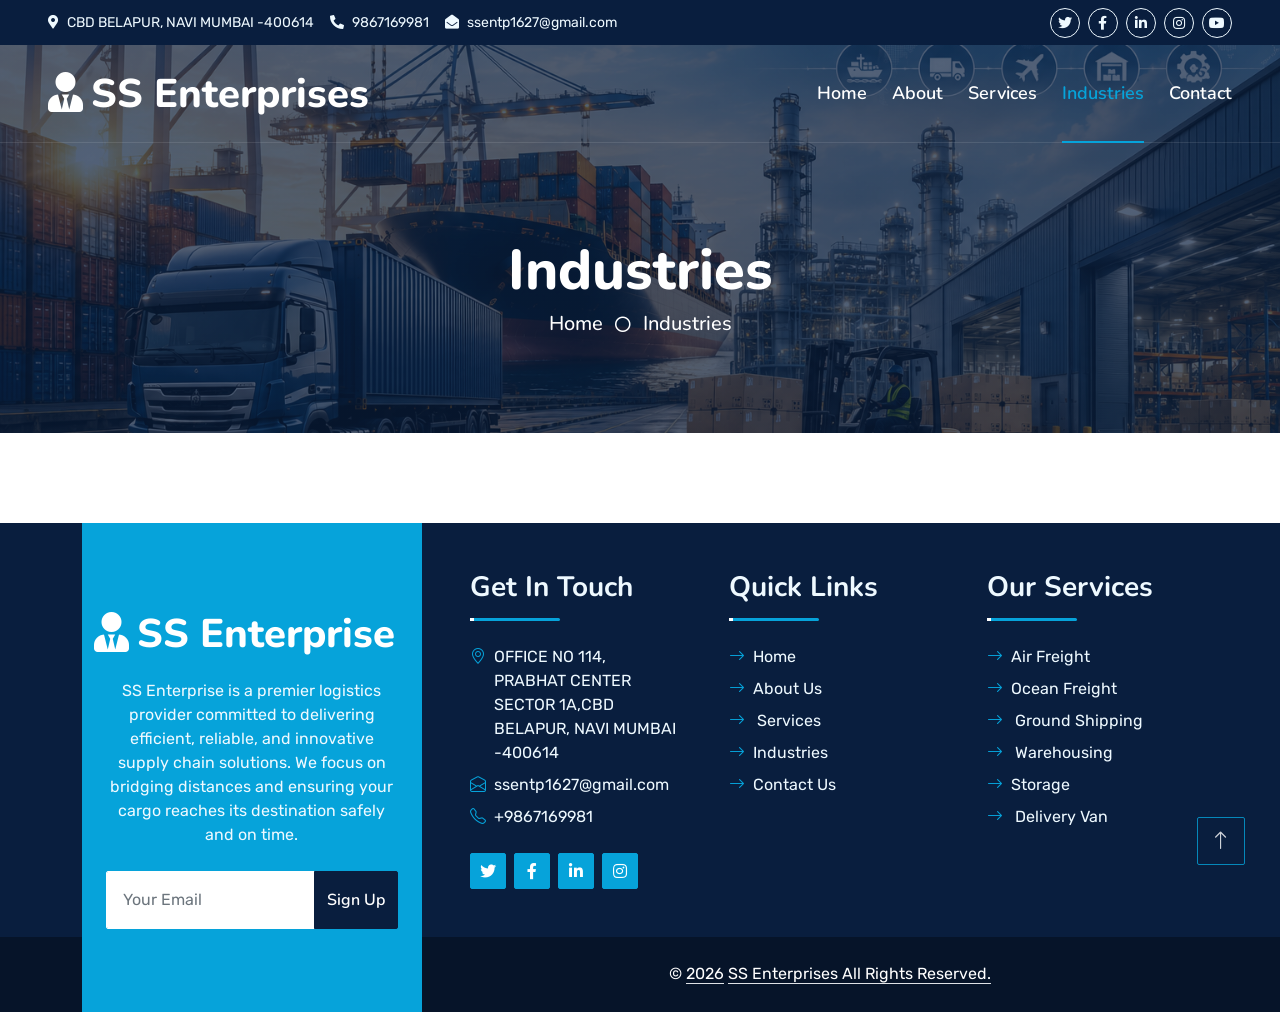
<file: Industries.html>
<!doctype html>
<html lang="en">
  <head>
    <meta charset="utf-8" />
    <title>Startup - Startup Website Template</title>
    <meta content="width=device-width, initial-scale=1.0" name="viewport" />
    <meta content="Free HTML Templates" name="keywords" />
    <meta content="Free HTML Templates" name="description" />

    <!-- Favicon -->
    <link href="img/favicon.ico" rel="icon" />

    <!-- Google Web Fonts -->
    <link rel="preconnect" href="https://fonts.googleapis.com" />
    <link rel="preconnect" href="https://fonts.gstatic.com" crossorigin />
    <link
      href="https://fonts.googleapis.com/css2?family=Nunito:wght@400;600;700;800&family=Rubik:wght@400;500;600;700&display=swap"
      rel="stylesheet"
    />

    <!-- Icon Font Stylesheet -->
    <link
      href="https://cdnjs.cloudflare.com/ajax/libs/font-awesome/5.10.0/css/all.min.css"
      rel="stylesheet"
    />
    <link
      href="https://cdn.jsdelivr.net/npm/bootstrap-icons@1.4.1/font/bootstrap-icons.css"
      rel="stylesheet"
    />

    <!-- Libraries Stylesheet -->
    <link href="lib/owlcarousel/assets/owl.carousel.min.css" rel="stylesheet" />
    <link href="lib/animate/animate.min.css" rel="stylesheet" />

    <!-- Customized Bootstrap Stylesheet -->
    <link href="css/bootstrap.min.css" rel="stylesheet" />

    <!-- Template Stylesheet -->
    <link href="css/style.css" rel="stylesheet" />
  </head>

  <body>
    <!-- Spinner Start -->
    <div
      id="spinner"
      class="show bg-white position-fixed translate-middle w-100 vh-100 top-50 start-50 d-flex align-items-center justify-content-center"
    >
      <div class="spinner"></div>
    </div>
    <!-- Spinner End -->

     <!-- Topbar Start -->
    <div class="container-fluid bg-dark px-5 d-none d-lg-block">
      <div class="row gx-0">
        <div class="col-lg-8 text-center text-lg-start mb-2 mb-lg-0">
          <div class="d-inline-flex align-items-center" style="height: 45px">
            <small class="me-3 text-light"
              ><i class="fa fa-map-marker-alt me-2"></i>CBD BELAPUR, NAVI MUMBAI -400614</small
            >
            <small class="me-3 text-light"
              ><i class="fa fa-phone-alt me-2"></i>9867169981</small
            >
            <small class="text-light"
              ><i class="fa fa-envelope-open me-2"></i>ssentp1627@gmail.com</small
            >
          </div>
        </div>
        <div class="col-lg-4 text-center text-lg-end">
          <div class="d-inline-flex align-items-center" style="height: 45px">
            <a
              class="btn btn-sm btn-outline-light btn-sm-square rounded-circle me-2"
              href=""
              ><i class="fab fa-twitter fw-normal"></i
            ></a>
            <a
              class="btn btn-sm btn-outline-light btn-sm-square rounded-circle me-2"
              href=""
              ><i class="fab fa-facebook-f fw-normal"></i
            ></a>
            <a
              class="btn btn-sm btn-outline-light btn-sm-square rounded-circle me-2"
              href=""
              ><i class="fab fa-linkedin-in fw-normal"></i
            ></a>
            <a
              class="btn btn-sm btn-outline-light btn-sm-square rounded-circle me-2"
              href=""
              ><i class="fab fa-instagram fw-normal"></i
            ></a>
            <a
              class="btn btn-sm btn-outline-light btn-sm-square rounded-circle"
              href=""
              ><i class="fab fa-youtube fw-normal"></i
            ></a>
          </div>
        </div>
      </div>
    </div>
    <!-- Topbar End -->

    <!-- Navbar Start -->
    <div class="container-fluid position-relative p-0">
      <nav class="navbar navbar-expand-lg navbar-dark px-5 py-3 py-lg-0">
        <a href="index.html" class="navbar-brand p-0">
          <h1 class="m-0"><i class="fa fa-user-tie me-2"></i>SS Enterprises</h1>
        </a>
       
        <div class="collapse navbar-collapse" id="navbarCollapse">
          <div class="navbar-nav ms-auto py-0">
            <a href="index.html" class="nav-item nav-link">Home</a>
            <a href="about.html" class="nav-item nav-link ">About</a>
             
            <a href="services.html" class="nav-item nav-link ">Services</a>

              <a href="industries.html" class="nav-item nav-link active ">Industries</a>
            
            <a href="contact.html" class="nav-item nav-link">Contact</a>
        </div>
        </div>
        </div>
      </nav>

     <div
  class="container-fluid bg-primary py-5 bg-header"
  style="margin-bottom: 90px; background: linear-gradient(rgba(9, 30, 62, .7), rgba(9, 30, 62, .7)), url('img/industrial.png') center center no-repeat; background-size: cover;"
>
  <div class="row py-5">
    <div class="col-12 pt-lg-5 mt-lg-5 text-center">
      <h1 class="display-4 text-white animated zoomIn">Industries</h1>
      <a href="" class="h5 text-white">Home</a>
      <i class="far fa-circle text-white px-2"></i>
      <a href="" class="h5 text-white">Industries</a>
    </div>
  </div>
</div>
    <!-- Navbar End -->

    <!-- Full Screen Search Start -->
    <div class="modal fade" id="searchModal" tabindex="-1">
      <div class="modal-dialog modal-fullscreen">
        <div class="modal-content" style="background: rgba(9, 30, 62, 0.7)">
          <div class="modal-header border-0">
            <button
              type="button"
              class="btn bg-white btn-close"
              data-bs-dismiss="modal"
              aria-label="Close"
            ></button>
          </div>
          <div
            class="modal-body d-flex align-items-center justify-content-center"
          >
            <div class="input-group" style="max-width: 600px">
              <input
                type="text"
                class="form-control bg-transparent border-primary p-3"
                placeholder="Type search keyword"
              />
              <button class="btn btn-primary px-4">
                <i class="bi bi-search"></i>
              </button>
            </div>
          </div>
        </div>
      </div>
    </div>
   
     <!-- Footer Start -->
    <div
      class="container-fluid bg-dark text-light mt-5 wow fadeInUp"
      data-wow-delay="0.1s"
    >
      <div class="container">
        <div class="row gx-5">
          <div class="col-lg-4 col-md-6 footer-about">
            <div
              class="d-flex flex-column align-items-center justify-content-center text-center h-100 bg-primary p-4"
            >
              <a href="index.html" class="navbar-brand">
                <h1 class="m-0 text-white">
                  <i class="fa fa-user-tie me-2"></i>SS Enterprise
                </h1>
              </a>
              <p class="mt-3 mb-4">
                SS Enterprise is a premier logistics provider committed to delivering efficient, reliable, and innovative supply chain solutions. We focus on bridging distances and ensuring your cargo reaches its destination safely and on time.
              </p>
              <form action="">
                <div class="input-group">
                  <input
                    type="text"
                    class="form-control border-white p-3"
                    placeholder="Your Email"
                  />
                  <button class="btn btn-dark">Sign Up</button>
                </div>
              </form>
            </div>
          </div>
          <div class="col-lg-8 col-md-6">
            <div class="row gx-5">
              <div class="col-lg-4 col-md-12 pt-5 mb-5">
                <div
                  class="section-title section-title-sm position-relative pb-3 mb-4"
                >
                  <h3 class="text-light mb-0">Get In Touch</h3>
                </div>
                <div class="d-flex mb-2">
                  <i class="bi bi-geo-alt text-primary me-2"></i>
                  <p class="mb-0">OFFICE NO 114, PRABHAT CENTER SECTOR 1A,CBD BELAPUR, NAVI MUMBAI -400614</p>
                </div>
                <div class="d-flex mb-2">
                  <i class="bi bi-envelope-open text-primary me-2"></i>
                  <p class="mb-0">ssentp1627@gmail.com</p>
                </div>
                <div class="d-flex mb-2">
                  <i class="bi bi-telephone text-primary me-2"></i>
                  <p class="mb-0">+9867169981</p>
                </div>
                <div class="d-flex mt-4">
                  <a class="btn btn-primary btn-square me-2" href="#"
                    ><i class="fab fa-twitter fw-normal"></i
                  ></a>
                  <a class="btn btn-primary btn-square me-2" href="#"
                    ><i class="fab fa-facebook-f fw-normal"></i
                  ></a>
                  <a class="btn btn-primary btn-square me-2" href="#"
                    ><i class="fab fa-linkedin-in fw-normal"></i
                  ></a>
                  <a class="btn btn-primary btn-square" href="#"
                    ><i class="fab fa-instagram fw-normal"></i
                  ></a>
                </div>
              </div>
              <div class="col-lg-4 col-md-12 pt-0 pt-lg-5 mb-5">
                <div
                  class="section-title section-title-sm position-relative pb-3 mb-4"
                >
                  <h3 class="text-light mb-0">Quick Links</h3>
                </div>
                <div
                  class="link-animated d-flex flex-column justify-content-start"
                >
                  <a class="text-light mb-2" href="#"
                    ><i class="bi bi-arrow-right text-primary me-2"></i>Home</a
                  >
                  <a class="text-light mb-2" href="#"
                    ><i class="bi bi-arrow-right text-primary me-2"></i>About
                    Us</a
                  >
                  <a class="text-light mb-2" href="#"
                    ><i class="bi bi-arrow-right text-primary me-2"></i>
                    Services</a
                  >
                  <a class="text-light mb-2" href="#"
                    ><i class="bi bi-arrow-right text-primary me-2"></i>Industries</a
                  >
                  <a class="text-light" href="#"
                    ><i class="bi bi-arrow-right text-primary me-2"></i>Contact
                    Us</a
                  >
                </div>
              </div>
              <div class="col-lg-4 col-md-12 pt-0 pt-lg-5 mb-5">
                <div
                  class="section-title section-title-sm position-relative pb-3 mb-4"
                >
                  <h3 class="text-light mb-0">Our Services</h3>
                </div>
                <div
                  class="link-animated d-flex flex-column justify-content-start"
                >
                  <a class="text-light mb-2" href="#"
                    ><i class="bi bi-arrow-right text-primary me-2"></i>Air Freight</a
                  >
                  <a class="text-light mb-2" href="#"
                    ><i class="bi bi-arrow-right text-primary me-2"></i>Ocean Freight
              </a>
                  
                  <a class="text-light mb-2" href="#"
                    ><i class="bi bi-arrow-right text-primary me-2"></i>
                    Ground Shipping</a>
                  <a class="text-light mb-2" href="#"
                    ><i class="bi bi-arrow-right text-primary me-2"></i>
                    Warehousing</a>
                  <a class="text-light mb-2" href="#"
                    ><i class="bi bi-arrow-right text-primary me-2"></i>Storage</a>
                  <a class="text-light" href="#"
                    ><i class="bi bi-arrow-right text-primary me-2"></i>
                  Delivery Van</a>
                </div>
              </div>
            </div>
          </div>
        </div>
      </div>
    </div>
    <div class="container-fluid text-white" style="background: #061429">
      <div class="container text-center">
        <div class="row justify-content-end">
          <div class="col-lg-8 col-md-6">
            <div
              class="d-flex align-items-center justify-content-center"
              style="height: 75px"
            >
              <p class="mb-0">
                &copy;
                <a class="text-white border-bottom" href="#">2026</a>

                <!--/*** This template is free as long as you keep the footer author’s credit link/attribution link/backlink. If you'd like to use the template without the footer author’s credit link/attribution link/backlink, you can purchase the Credit Removal License from "https://htmlcodex.com/credit-removal". Thank you for your support. ***/-->
               
                <a class="text-white border-bottom" href="https://htmlcodex.com"
                  > SS Enterprises All Rights Reserved.</a
                >
              </p>
             
            </div>
          </div>
        </div>
      </div>
    </div>
    <!-- Footer End -->

    <!-- Back to Top -->
    <a href="#" class="btn btn-lg btn-primary btn-lg-square rounded back-to-top"
      ><i class="bi bi-arrow-up"></i
    ></a>

    <!-- JavaScript Libraries -->
    <script src="https://code.jquery.com/jquery-3.4.1.min.js"></script>
    <script src="https://cdn.jsdelivr.net/npm/bootstrap@5.0.0/dist/js/bootstrap.bundle.min.js"></script>
    <script src="lib/wow/wow.min.js"></script>
    <script src="lib/easing/easing.min.js"></script>
    <script src="lib/waypoints/waypoints.min.js"></script>
    <script src="lib/counterup/counterup.min.js"></script>
    <script src="lib/owlcarousel/owl.carousel.min.js"></script>
        
    <!-- Template Javascript -->
    <script src="js/main.js"></script>
  </body>
</html>
</file>
<file: css/style.css>
/********** Template CSS **********/
:root {
  --primary: #06a3da;
  --secondary: #34ad54;
  --light: #eef9ff;
  --dark: #091e3e;
}

/*** Spinner ***/
.spinner {
  width: 40px;
  height: 40px;
  background: var(--primary);
  margin: 100px auto;
  -webkit-animation: sk-rotateplane 1.2s infinite ease-in-out;
  animation: sk-rotateplane 1.2s infinite ease-in-out;
}

@-webkit-keyframes sk-rotateplane {
  0% {
    -webkit-transform: perspective(120px);
  }
  50% {
    -webkit-transform: perspective(120px) rotateY(180deg);
  }
  100% {
    -webkit-transform: perspective(120px) rotateY(180deg) rotateX(180deg);
  }
}

@keyframes sk-rotateplane {
  0% {
    transform: perspective(120px) rotateX(0deg) rotateY(0deg);
    -webkit-transform: perspective(120px) rotateX(0deg) rotateY(0deg);
  }
  50% {
    transform: perspective(120px) rotateX(-180.1deg) rotateY(0deg);
    -webkit-transform: perspective(120px) rotateX(-180.1deg) rotateY(0deg);
  }
  100% {
    transform: perspective(120px) rotateX(-180deg) rotateY(-179.9deg);
    -webkit-transform: perspective(120px) rotateX(-180deg) rotateY(-179.9deg);
  }
}

#spinner {
  opacity: 0;
  visibility: hidden;
  transition:
    opacity 0.5s ease-out,
    visibility 0s linear 0.5s;
  z-index: 99999;
}

#spinner.show {
  transition:
    opacity 0.5s ease-out,
    visibility 0s linear 0s;
  visibility: visible;
  opacity: 1;
}

/*** Heading ***/
h1,
h2,
.fw-bold {
  font-weight: 800 !important;
}

h3,
h4,
.fw-semi-bold {
  font-weight: 700 !important;
}

h5,
h6,
.fw-medium {
  font-weight: 600 !important;
}

/*** Button ***/
.btn {
  font-family: "Nunito", sans-serif;
  font-weight: 600;
  transition: 0.5s;
}

.btn-primary,
.btn-secondary {
  color: #ffffff;
  box-shadow: inset 0 0 0 50px transparent;
}

.btn-primary:hover {
  box-shadow: inset 0 0 0 0 var(--primary);
}

.btn-secondary:hover {
  box-shadow: inset 0 0 0 0 var(--secondary);
}

.btn-square {
  width: 36px;
  height: 36px;
}

.btn-sm-square {
  width: 30px;
  height: 30px;
}

.btn-lg-square {
  width: 48px;
  height: 48px;
}

.btn-square,
.btn-sm-square,
.btn-lg-square {
  padding-left: 0;
  padding-right: 0;
  text-align: center;
}

.quote-buttons {
  display: flex;
  justify-content: center;
  align-items: center;
  gap: 30px;
  margin-top: 20px;
  flex-wrap: wrap;
}

@media (max-width: 768px) {
  .quote-buttons {
    flex-direction: column;
    gap: 18px;
  }
}

/*** Navbar ***/
.navbar-dark .navbar-nav .nav-link {
  font-family: "Nunito", sans-serif;
  position: relative;
  margin-left: 25px;
  padding: 35px 0;
  color: #ffffff;
  font-size: 18px;
  font-weight: 600;
  outline: none;
  transition: 0.5s;
}

.sticky-top.navbar-dark .navbar-nav .nav-link {
  padding: 20px 0;
  color: var(--dark);
}

.navbar-dark .navbar-nav .nav-link:hover,
.navbar-dark .navbar-nav .nav-link.active {
  color: var(--primary);
}

.navbar-dark .navbar-brand h1 {
  color: #ffffff;
}

.navbar-dark .navbar-toggler {
  color: var(--primary) !important;
  border-color: var(--primary) !important;
}

@media (max-width: 991.98px) {
  .sticky-top.navbar-dark {
    position: relative;
    background: #ffffff;
  }

  .navbar-dark .navbar-nav .nav-link,
  .navbar-dark .navbar-nav .nav-link.show,
  .sticky-top.navbar-dark .navbar-nav .nav-link {
    padding: 10px 0;
    color: var(--dark);
  }

  .navbar-dark .navbar-brand h1 {
    color: var(--primary);
  }
}

@media (min-width: 992px) {
  .navbar-dark {
    position: absolute;
    width: 100%;
    top: 0;
    left: 0;
    border-bottom: 1px solid rgba(256, 256, 256, 0.1);
    z-index: 999;
  }

  .sticky-top.navbar-dark {
    position: fixed;
    background: #ffffff;
  }

  .navbar-dark .navbar-nav .nav-link::before {
    position: absolute;
    content: "";
    width: 0;
    height: 2px;
    bottom: -1px;
    left: 50%;
    background: var(--primary);
    transition: 0.5s;
  }

  .navbar-dark .navbar-nav .nav-link:hover::before,
  .navbar-dark .navbar-nav .nav-link.active::before {
    width: 100%;
    left: 0;
  }

  .navbar-dark .navbar-nav .nav-link.nav-contact::before {
    display: none;
  }

  .sticky-top.navbar-dark .navbar-brand h1 {
    color: var(--primary);
  }
}

/*** Carousel ***/
.carousel-caption {
  top: 0;
  left: 0;
  right: 0;
  bottom: 0;
  background: rgba(9, 30, 62, 0.7);
  z-index: 1;
}

@media (max-width: 576px) {
  .carousel-caption h5 {
    font-size: 13px;
    font-weight: 500 !important;
  }

  .carousel-caption h1 {
    font-size: 30px;
    font-weight: 600 !important;
  }
}

.carousel-control-prev,
.carousel-control-next {
  width: 10%;
}

.carousel-control-prev-icon,
.carousel-control-next-icon {
  width: 3rem;
  height: 3rem;
}
.owl-carousel .owl-item {
  display: block;
  float: left;
}
.service-carousel {
  display: block;
  width: 100%;
}

/*** Section Title ***/
.section-title::before {
  position: absolute;
  content: "";
  width: 150px;
  height: 5px;
  left: 0;
  bottom: 0;
  background: var(--primary);
  border-radius: 2px;
}

.section-title.text-center::before {
  left: 50%;
  margin-left: -75px;
}

.section-title.section-title-sm::before {
  width: 90px;
  height: 3px;
}

.section-title::after {
  position: absolute;
  content: "";
  width: 6px;
  height: 5px;
  bottom: 0px;
  background: #ffffff;
  -webkit-animation: section-title-run 5s infinite linear;
  animation: section-title-run 5s infinite linear;
}

.section-title.section-title-sm::after {
  width: 4px;
  height: 3px;
}

.section-title.text-center::after {
  -webkit-animation: section-title-run-center 5s infinite linear;
  animation: section-title-run-center 5s infinite linear;
}

.section-title.section-title-sm::after {
  -webkit-animation: section-title-run-sm 5s infinite linear;
  animation: section-title-run-sm 5s infinite linear;
}

@-webkit-keyframes section-title-run {
  0% {
    left: 0;
  }
  50% {
    left: 145px;
  }
  100% {
    left: 0;
  }
}

@-webkit-keyframes section-title-run-center {
  0% {
    left: 50%;
    margin-left: -75px;
  }
  50% {
    left: 50%;
    margin-left: 45px;
  }
  100% {
    left: 50%;
    margin-left: -75px;
  }
}

@-webkit-keyframes section-title-run-sm {
  0% {
    left: 0;
  }
  50% {
    left: 85px;
  }
  100% {
    left: 0;
  }
}

/* Container for the effect */
/* Container for the effect */
.service-slide {
  position: relative;
  height: 400px;
  overflow: hidden;
}

/* Ensure the image fills the slide */
.service-slide img {
  width: 100%;
  height: 100%;
  object-fit: cover;
}

/* Content overlay hidden by default and positioned absolutely */
.service-content {
  position: absolute;
  top: 0;
  left: 0;
  width: 100%;
  height: 100%;
  background: rgba(9, 30, 62, 0.8); /* Dark background */
  display: flex;
  flex-direction: column;
  justify-content: center;
  align-items: center;
  padding: 20px;
  opacity: 0; /* Hidden by default */
  transition: 0.5s ease;
  text-align: center;
}

/* Title that sits at the bottom by default */
.service-title {
  position: absolute;
  bottom: 20px;
  width: 100%;
  text-align: center;
  color: white;
  transition: 0.3s;
  z-index: 1;
}

/* On hover, fade in content and hide the initial title */
.service-slide:hover .service-content {
  opacity: 1;
}

.service-slide:hover .service-title {
  opacity: 0;
}

/* Hide Title on hover so description is visible */
.service-slide:hover .service-title {
  opacity: 0;
}

.service-title {
  position: absolute;
  bottom: 30px;
  width: 100%;
  text-align: center;
  color: white;
  font-weight: bold;
  transition: 0.3s;
}

/*** Service ***/
.service-item {
  position: relative;
  height: 300px;
  padding: 0 30px;
  transition: 0.5s;
}

.service-item .service-icon {
  margin-bottom: 30px;
  width: 60px;
  height: 60px;
  display: flex;
  align-items: center;
  justify-content: center;
  background: var(--primary);
  border-radius: 2px;
  transform: rotate(-45deg);
}

.service-item .service-icon i {
  transform: rotate(45deg);
}

.service-item a.btn {
  position: absolute;
  width: 60px;
  bottom: -48px;
  left: 50%;
  margin-left: -30px;
  opacity: 0;
}

.service-item:hover a.btn {
  bottom: -24px;
  opacity: 1;
}

/*** Testimonial ***/
.testimonial-item {
  height: 100%;
  display: flex;
  flex-direction: column;
}

.testimonial-carousel .owl-dots {
  margin-top: 15px;
  display: flex;
  align-items: flex-end;
  justify-content: center;
}

.testimonial-carousel .owl-dot {
  position: relative;
  display: inline-block;
  margin: 0 5px;
  width: 15px;
  height: 15px;
  background: #dddddd;
  border-radius: 2px;
  transition: 0.5s;
}

.testimonial-carousel .owl-dot.active {
  width: 30px;
  background: var(--primary);
}

.testimonial-carousel .owl-item.center {
  position: relative;
  z-index: 1;
}

.testimonial-carousel .owl-item .testimonial-item {
  transition: 0.5s;
}

.testimonial-carousel .owl-item.center .testimonial-item {
  background: #ffffff !important;
  box-shadow: 0 0 30px #dddddd;
}

/*** Team ***/
.team-item {
  transition: 0.5s;
}

.team-social {
  position: absolute;
  width: 100%;
  height: 100%;
  top: 0;
  left: 0;
  display: flex;
  align-items: center;
  justify-content: center;
  transition: 0.5s;
}

.team-social a.btn {
  position: relative;
  margin: 0 3px;
  margin-top: 100px;
  opacity: 0;
}

.team-item:hover {
  box-shadow: 0 0 30px #dddddd;
}

.team-item:hover .team-social {
  background: rgba(9, 30, 62, 0.7);
}

.team-item:hover .team-social a.btn:first-child {
  opacity: 1;
  margin-top: 0;
  transition: 0.3s 0s;
}

.team-item:hover .team-social a.btn:nth-child(2) {
  opacity: 1;
  margin-top: 0;
  transition: 0.3s 0.05s;
}

.team-item:hover .team-social a.btn:nth-child(3) {
  opacity: 1;
  margin-top: 0;
  transition: 0.3s 0.1s;
}

.team-item:hover .team-social a.btn:nth-child(4) {
  opacity: 1;
  margin-top: 0;
  transition: 0.3s 0.15s;
}

.team-item .team-img img,
.blog-item .blog-img img {
  transition: 0.5s;
}

.team-item:hover .team-img img,
.blog-item:hover .blog-img img {
  transform: scale(1.15);
}

/*** Miscellaneous ***/
@media (min-width: 991.98px) {
  .facts {
    position: relative;
    margin-top: -75px;
    z-index: 1;
  }
}

.back-to-top {
  position: fixed;
  right: 35px;
  bottom: 35px;
  display: none;
  z-index: 9999;
  background: transparent;
}

.button {
  width: 50px;
  height: 50px;
  border-radius: 50%;
  background: #06a3da;
  border: none;

  display: flex;
  align-items: center;
  justify-content: center;

  cursor: pointer;
  overflow: hidden;
  position: relative;

  transition: 0.35s;

  box-shadow: 0px 0px 0px 4px rgba(6, 163, 218, 0.25);
}

.svgIcon {
  width: 13px;
  transition: 0.35s;
}

.svgIcon path {
  fill: #fff;
}

.button:hover {
  width: 150px;
  border-radius: 40px;

  background: #091e3e;
}

.button:hover .svgIcon {
  transform: translateY(-180%);
}

.button::before {
  content: "Back To Top";

  position: absolute;

  color: #fff;

  font-size: 0;

  transition: 0.35s;
}

.button:hover::before {
  font-size: 13px;
}

/* .bg-header { */
/* background: linear-gradient(rgba(9, 30, 62, .7), rgba(9, 30, 62, .7)), url(../img/carousel-1.jpg) center center no-repeat; */
/* background-size: cover; */
/* } */

.link-animated a {
  transition: 0.5s;
}

.link-animated a:hover {
  padding-left: 10px;
}

@media (min-width: 767.98px) {
  .footer-about {
    margin-bottom: -75px;
  }
}

/* Intro Video */

#intro-video {
  position: fixed;
  inset: 0;
  background: #fff;
  display: flex;
  justify-content: center;
  align-items: center;
  z-index: 999999;
  transition: opacity 0.5s ease;
}

#intro-video video {
  width: 100%;
  height: 100%;
  object-fit: cover;
}

#intro-video.hide {
  opacity: 0;
  pointer-events: none;
}

/* ================= HERO IMAGE + VIDEO ================= */

#header-carousel .carousel-item {
  height: 100vh;
}

#header-carousel .carousel-item img,
#header-carousel .carousel-item video {
  width: 100%;
  height: 100%;
  object-fit: cover;
}

#header-carousel .carousel-caption {
  z-index: 2;
}

.hero-video {
  display: block;
  background: #000;
}

@media (max-width: 768px) {
  #header-carousel .carousel-item {
    height: 70vh;
  }
}

h1[data-toggle="counter-up"]::after {
  content: "+";
}

.hero-title {
  font-size: 2rem;
  font-weight: 500;
  line-height: 1.2;
}

/* Mouse Cursor */
/* Hide default cursor */
body {
  cursor: none;
}

/* Small center dot */
.cursor-dot {
  width: 8px;
  height: 8px;
  background: #091e3e;
  border-radius: 50%;
  position: fixed;
  pointer-events: none;
  z-index: 999999;
  transform: translate(-50%, -50%);
}

/* Outer ring */
.cursor-outline {
  width: 40px;
  height: 40px;
  border: 2px solid rgba(9, 30, 62, 0.8);
  border-radius: 50%;
  position: fixed;
  pointer-events: none;
  z-index: 999998;
  transform: translate(-50%, -50%);
  transition:
    width 0.25s ease,
    height 0.25s ease,
    border-color 0.25s ease,
    background 0.25s ease;
}

/* From Uiverse.io by ferlagher - Modified for SS Enterprises */

.btn-uiverse {
  position: relative;
  display: inline-block;
  padding: 0.9em 2em;

  background-color: #06a3da;

  color: #ffffff;
  text-decoration: none;
  text-transform: uppercase;
  letter-spacing: 1px;
  font-size: 15px;
  font-weight: 600;

  border: none;
  border-radius: 30px;

  cursor: pointer;

  overflow: hidden;

  box-shadow: 0.5em 0.5em 0.8em rgba(0, 0, 0, 0.25);

  transition: all 0.3s ease;
}

.btn-uiverse.btn-small {
  display: inline-flex;
  align-items: center;
  justify-content: center;

  padding: 6px 14px !important;

  min-width: auto !important;
  width: auto !important;
  height: auto !important;

  font-size: 11px !important;

  letter-spacing: 1px;

  border-radius: 5px;
}

.btn-uiverse::before {
  position: absolute;
  content: "";

  width: 32px;
  height: 32px;

  top: 0;
  left: 0;

  background: linear-gradient(
    135deg,
    #0b2239 0%,
    #0b2239 50%,
    #058fc0 50%,
    #06a3da 60%
  );

  border-radius: 0 0 8px 0;

  box-shadow: 0.2em 0.2em 0.4em rgba(0, 0, 0, 0.25);

  transform: scale(0);
  transform-origin: top left;

  transition: transform 0.35s ease;
}

.btn-uiverse:hover {
  color: #ffffff;
  text-decoration: none;
}

.btn-uiverse:hover::before {
  transform: scale(1);
}

.btn-uiverse:active {
  transform: translate(2px, 2px);

  box-shadow: 0.2em 0.2em 0.4em rgba(0, 0, 0, 0.25);
}

/* What we offer */
.section-heading {
  font-size: 52px;
  font-weight: 800;
  letter-spacing: 0.5px;
  color: #06a3da;
}

.section-subheading {
  font-size: 19px;
  font-weight: 500;
  color: #5f6368;
}

/* ================= HERO RESPONSIVE ================= */

.carousel-item img,
.hero-video {
  width: 100%;
  height: 720px;
  object-fit: cover;
}

@media (max-width: 991px) {
  .carousel-item img,
  .hero-video {
    height: 500px;
  }
}

@media (max-width: 767px) {
  .carousel-item img,
  .hero-video {
    height: 380px;
  }
}

/* Hero Caption Width */
.hero-content-wrapper {
  max-width: 900px;
}

@media (max-width: 767px) {
  .hero-content-wrapper {
    max-width: 100%;
    padding: 20px;
  }
}

/* ================= ABOUT IMAGE ================= */

.about-card {
  position: relative;
  width: 100%;
  height: 580px;
  border-radius: 20px;
  overflow: hidden;

  display: flex;
  justify-content: center;
  align-items: center;

  box-shadow: 0 20px 50px rgba(0, 0, 0, 0.18);
}

.about-card .bg {
  position: absolute;

  inset: 5px;

  z-index: 2;

  background: rgba(255, 255, 255, 0.25);
  backdrop-filter: blur(20px);

  border-radius: 16px;

  overflow: hidden;

  outline: 2px solid white;
}

.about-card .bg img {
  width: 100%;

  height: 100%;

  object-fit: cover;

  display: block;
}

.about-card .blob {
  position: absolute;

  top: 50%;

  left: 50%;

  width: 420px;

  height: 420px;

  border-radius: 50%;

  background: #06a3da;

  filter: blur(25px);

  opacity: 0.9;

  z-index: 1;

  animation: blob-bounce 5s infinite ease;
}

@keyframes blob-bounce {
  0% {
    transform: translate(-100%, -100%) translate3d(0, 0, 0);
  }

  25% {
    transform: translate(-100%, -100%) translate3d(100%, 0, 0);
  }

  50% {
    transform: translate(-100%, -100%) translate3d(100%, 100%, 0);
  }

  75% {
    transform: translate(-100%, -100%) translate3d(0, 100%, 0);
  }

  100% {
    transform: translate(-100%, -100%) translate3d(0, 0, 0);
  }
}

/* ================= ABOUT SECTION MAP BACKGROUND ================= */

.about-section {
  position: relative;
  overflow: hidden;
  z-index: 1;
  margin-top: -100px;
  padding-top: 200px;
}

.about-section::before {
  content: "";
  position: absolute;
  inset: 0;

  background:
    linear-gradient(rgba(255, 255, 255, 0.88), rgba(255, 255, 255, 0.88)),
    url("../img/map.jpg");

  background-size: cover;
  background-position: center;
  background-repeat: no-repeat;

  opacity: 1;

  z-index: -1;
}

/* Facts Section */
.facts .row {
  overflow: hidden;
  border-radius: 50px;
  box-shadow: 0 15px 35px rgba(0, 0, 0, 0.15);
}

/* Remove gaps between columns */
.facts .col-lg-4 {
  padding: 0;
}

/* Make the cards fill the rounded container */
.facts .bg-primary,
.facts .bg-light {
  border-radius: 0 !important;
}

.facts .col-lg-4:first-child .bg-primary {
  border-top-left-radius: 25px !important;
  border-bottom-left-radius: 25px !important;
}

.facts .col-lg-4:last-child .bg-primary {
  border-top-right-radius: 25px !important;
  border-bottom-right-radius: 25px !important;
}

/* Container Fixes */
.floating-buttons-container {
  position: fixed !important;
  bottom: 30px !important;
  right: 30px !important;
  z-index: 9999 !important;
  display: flex !important;
  flex-direction: column !important;
  gap: 12px !important;
  align-items: flex-end !important;
}

.floating-buttons-container {
  position: fixed !important;
  bottom: 30px !important;
  right: 30px !important;
  z-index: 9999 !important;
  display: flex !important;
  flex-direction: column !important;
  gap: 12px !important;
  align-items: flex-end !important;
}
/* WhatsApp Button Expanding Animation (Matching Template Style) */
.whatsapp-link {
  display: flex;
  align-items: center;
  background: #25d366;
  color: #ffffff;
  height: 45px;
  width: 45px;
  border-radius: 50px;
  box-shadow: 0 0.5rem 1rem rgba(0, 0, 0, 0.15);
  overflow: hidden;
  text-decoration: none;
  transition: width 0.3s ease-in-out;
  white-space: nowrap;
}
.floating-buttons-container > a.whatsapp-link {
  position: static !important;
  margin: 0 !important;
  float: none !important;
}

.floating-buttons-container > a.back-to-top {
  position: static !important;
  margin: 0 !important;
  float: none !important;
}

.whatsapp-inner {
  display: flex;
  align-items: center;
  padding: 0 13px;
  height: 100%;
}

.whatsapp-text {
  max-width: 0;
  opacity: 0;
  overflow: hidden;
  white-space: nowrap;
  transition:
    max-width 0.3s ease-in-out,
    opacity 0.2s ease-in-out,
    margin-left 0.3s ease-in-out;
  font-size: 14px;
  font-weight: 600;
  color: #ffffff;
}

/* Hover effect: Expands the button and slides open the "WhatsApp" text */
.whatsapp-link:hover {
  width: 140px;
  background: #1ebe5d;
  color: #ffffff;
}

.whatsapp-link:hover .whatsapp-text {
  max-width: 100px;
  opacity: 1;
  margin-left: 8px;
}

/* ===========================
   Quote Form
=========================== */

.quote-form {
  background: linear-gradient(180deg, #ffffff, #e4f4ff);

  padding: 40px;
  position: relative;
  border-radius: 35px;

  border: 4px solid #fff;

  box-shadow: 0 25px 40px rgba(6, 163, 218, 0.18);
}

.quote-form-inner {
  display: flex;
  flex-direction: column;
  gap: 18px;
}

.quote-input {
  width: 100%;

  height: 58px;

  border: none;

  border-radius: 30px;

  padding: 0 22px;

  background: #ffffff;

  box-shadow: 0 10px 18px rgba(6, 163, 218, 0.12);

  transition: 0.3s;
}

.quote-input:focus {
  outline: none;

  box-shadow: 0 0 0 4px rgba(6, 163, 218, 0.18);
}

.quote-message {
  height: 140px;

  padding-top: 18px;

  resize: none;
}

.quote-btn {
  position: absolute;
  overflow: visible;
  right: -18px;

  bottom: -10px;

  width: 185px;

  height: 54px;

  border: none;

  background: #0a157a;

  color: #fff;

  font-size: 13px;

  font-weight: 700;

  letter-spacing: 3px;

  text-transform: uppercase;

  border-radius: 35px 0 0 35px;

  box-shadow: 0 15px 30px rgba(0, 0, 0, 0.25);

  transition: 0.3s;

  cursor: pointer;
}

.quote-btn::after {
  content: "";

  position: absolute;

  right: 4px;

  bottom: 54px; /* Move it down */

  width: 0;

  height: 0;

  border-left: 0 solid transparent;

  border-right: 10px solid transparent;

  border-bottom: 10px solid #07126d;
}

.quote-btn:hover {
  transform: translateY(-4px);

  background: #06a3da;
}

/* Equal Height Testimonials */

.testimonial-carousel .owl-stage {
  display: flex;
}

.testimonial-carousel .owl-item {
  display: flex;
}

.testimonial-item {
  display: flex;
  flex-direction: column;
  height: 50%;
  min-height: 320px; /* Adjust if needed */
}

.testimonial-item .pt-4 {
  flex: 1;
}

.testimonial-avatar {
  width: 60px;
  height: 60px;

  background: #eaf7fd; /* Light blue circle */

  border-radius: 50%;

  display: flex;
  align-items: center;
  justify-content: center;

  flex-shrink: 0;
}

.testimonial-avatar i {
  font-size: 28px;
  color: #06a3da; /* Blue icon */
}

/* Certificate  */

.certificate-card {
  position: relative;
  height: 100%;
  min-height: 430px;

  overflow: hidden;

  border-radius: 22px;

  box-shadow: 0 20px 50px rgba(0, 0, 0, 0.15);
}

.certificate-bg {
  position: absolute;

  inset: 5px;

  background: rgba(255, 255, 255, 0.95);

  backdrop-filter: blur(20px);

  border-radius: 18px;

  outline: 2px solid #fff;

  z-index: 2;

  display: flex;

  flex-direction: column;

  align-items: center;

  justify-content: space-between;

  padding: 30px;
}

.certificate-blob {
  position: absolute;

  top: 50%;
  left: 50%;

  width: 220px;
  height: 220px;

  border-radius: 50%;

  background: #06a3da;

  filter: blur(30px);

  animation: blob-bounce 5s infinite ease;

  z-index: 1;
}

.cert-img-container {
  height: 150px;

  display: flex;

  align-items: center;

  justify-content: center;

  margin-bottom: 20px;
}

.cert-img {
  max-width: 180px;

  max-height: 120px;

  object-fit: contain;
}

.certificate-bg h5 {
  color: #0b1f4d;

  font-weight: 700;

  margin-top: 10px;
}

.certificate-bg p {
  text-align: center;

  color: #777;

  margin-bottom: 25px;
}

/* Quotation Form */
.quote-card {
  position: relative;
  overflow: hidden;
  border-radius: 22px;
  padding: 0.8px;
  background: #fff;
  margin-top: 5px;
}

.quote-card::before {
  content: "";
  position: absolute;

  inset: -50%;

  background: conic-gradient(
    from 0deg,
    transparent 0deg,
    transparent 300deg,
    #06a3da 330deg,
    #09b8f2 350deg,
    transparent 360deg
  );

  animation: borderRotate 2s linear infinite;
}

.quote-card-bg {
  position: relative;
  z-index: 2;

  margin: 1px;
  padding: 40px;

  background: #ffffff;

  border-radius: 20px;

  border: -1px solid rgba(6, 163, 218, 0.18);

  box-shadow:
    0 25px 60px rgba(15, 23, 42, 0.1),
    0 10px 20px rgba(6, 163, 218, 0.08);
}

.col-lg-10 {
  padding-top: 5px;
}

@keyframes borderRotate {
  from {
    transform: rotate(0deg);
  }

  to {
    transform: rotate(360deg);
  }
}

/* Contact Page Background */

/* CONTACT PAGE BACKGROUND */

.contact-bg {
  position: relative;
  overflow: hidden;
  z-index: 1;
}

.contact-bg::before {
  content: "";
  position: absolute;
  inset: 0;

  background-image: url("../img/Mappppp.png");

  background-repeat: no-repeat;
  background-position: center center;
  background-size: 100%;

  opacity: 0.8;

  z-index: -1;
}

.contact-form-card {
  position: relative;
  background: linear-gradient(
    180deg,
    #ffffff 0%,
    #eef8ff 25%,
    #dff3ff 70%,
    #edf9ff 100%
  );
  width: 100%;
  max-width: 650px;
  min-height: 450px;
  border: 2px solid rgba(255, 255, 255, 0.9);
  border-radius: 30px;

  box-shadow:
    0 20px 50px rgba(0, 145, 255, 0.1),
    0 0 35px rgba(0, 170, 255, 0.08);

  backdrop-filter: blur(12px);
}

.contact-form-card input,
.contact-form-card select {
  height: 60px !important;

  border: none !important;

  border-radius: 50px !important;

  background: #fff !important;

  padding: 0 28px !important;

  box-shadow: none;
}

.contact-form-card textarea {
  border: none !important;

  border-radius: 30px !important;

  background: #fff !important;

  padding: 22px !important;

  min-height: 180px;

  resize: none;
}

.contact-form-card textarea {
  border: none !important;

  border-radius: 30px !important;

  background: #fff !important;

  padding: 22px !important;

  min-height: 180px;

  resize: none;
}

.contact-form-card input:focus,
.contact-form-card textarea:focus,
.contact-form-card select:focus {
  box-shadow: 0 0 0 4px rgba(0, 167, 255, 0.15);

  outline: none;
}

.contact-form-card .btn-uiverse {
  margin-top: 15px;

  background: #0b1b83;

  border-radius: 50px;

  min-width: 220px;

  height: 58px;

  font-weight: 700;

  letter-spacing: 2px;

  text-transform: uppercase;
}

/* Contact Page Button */

.contact-btn {
  position: absolute;

  right: -8px;
  bottom: -18px;

  width: 190px;
  height: 54px;

  border: none;
  border-radius: 30px 0 0 30px;

  background: #0f0092;
  color: #fff;

  font-size: 12px;
  font-weight: 700;
  letter-spacing: 4px;
  text-transform: uppercase;

  cursor: pointer;

  box-shadow: -5px 8px 20px rgba(0, 0, 0, 0.3);

  transition: 0.3s;
}

.contact-btn::after {
  content: "";
  position: absolute;

  right: -1px;
  bottom: 51px;

  border-right: 10px solid transparent;
  border-bottom: 10px solid #1a044e;
}

.contact-btn:hover {
  background: #07013d;
}

/* About page card */
/* .about-page-card{
    padding:4px;
    background:linear-gradient(
        135deg,
        #06a3da 0%,
        #7fd8ff 30%,
        #ffffff 50%,
        #ffb347 75%,
        #06a3da 100%
    );

    border-radius:20px;
}

.about-page-card .bg{
    inset:4px;
    border-radius:16px;
}
 */

.cursor-dot,
.cursor-outline {
  visibility: visible !important;
  opacity: 1 !important;
}

/*==================================================
                OUR PURPOSE
==================================================*/

.purpose-section {
  padding: 80px;
  background: #f7f9fc;
}

.purpose-heading {
  width: min(800px, 90%);
  margin: 0 auto 45px;
  text-align: center;
}

.purpose-heading span {
  display: inline-block;
  color: #06a3da;
  font-size: 52px;
  font-weight: 800;
  letter-spacing: 4px;
  text-transform: uppercase;
  margin-bottom: 15px;
}

.purpose-heading h2 {
  font-size: 42px;
  font-weight: 800;
  color: #091e3e;
  margin-bottom: 18px;
}

.purpose-heading p {
  font-size: 18px;
  line-height: 1.8;
  color: #6c757d;
}

.purpose-grid {
  width: min(1200px, 90%);
  margin: auto;

  display: grid;
  grid-template-columns: repeat(2, 1fr);
  gap: 45px;
}

.purpose-card {
  position: relative;
  isolation: isolate;
  padding: 5px;

  border-radius: 28px;

  background: linear-gradient(135deg, #06a3da, #6fd6ff);
  overflow: visible;
  transition: 0.45s ease;
}

.purpose-card::before {
  content: "";

  position: absolute;

  inset: 0;

  border-radius: 28px;

  background: linear-gradient(135deg, #9ee6ff, #dff5ff);

  transform: rotate(-1.2deg);

  z-index: -1;

  transition: all 0.45s ease;
}

.purpose-card::after {
  content: "";

  position: absolute;

  inset: 0;

  border-radius: 28px;

  background: linear-gradient(135deg, #cff2ff, #ffffff);

  transform: rotate(-1.2deg);

  z-index: -2;

  transition: all 0.45s ease;
}

.purpose-card-inner {
  background: #fff;
  border-radius: 24px;
  padding: 40px;

  position: relative;
  z-index: 2;

  transition: 0.45s;
}

.purpose-icon {
  width: 70px;
  height: 70px;

  border-radius: 50%;

  background: linear-gradient(135deg, #06a3da, #0d6efd);

  display: flex;
  align-items: center;
  justify-content: center;

  margin-bottom: 25px;

  box-shadow: 0 15px 35px rgba(13, 110, 253, 0.25);

  transition: 0.4s;
}

.purpose-icon i {
  color: #fff;

  font-size: 28px;
}

.purpose-card:hover .purpose-icon {
  transform: scale(1.12) rotate(8deg);
}

.purpose-card li {
  list-style: none;

  position: relative;

  padding-left: 30px;

  margin-bottom: 14px;
}

.purpose-card li::before {
  content: "✓";

  position: absolute;

  left: 0;

  color: #06a3da;

  font-weight: 700;
}

.purpose-card:hover {
  transform: translateY(-8px);
}

.purpose-card:hover::before {
  transform: rotate(0deg);
  opacity: 0;
}

.purpose-card:hover::after {
  transform: rotate(0deg);
  opacity: 0;
}

.purpose-card:hover .purpose-card-inner {
  box-shadow: 0 30px 70px rgba(0, 0, 0, 0.15);
}

/*==================================================
                CORE VALUES
==================================================*/

.core-values {
  background: #fff;
  padding-bottom: 40px;
}

.value-card {
  position: relative;
  overflow: visible;
  padding: 3px;

  border-radius: 26px;

  background: linear-gradient(135deg, #06a3da, #79d9ff);

  transition: 0.4s ease;
}

/* Gradient Layers */

.value-card::before,
.value-card::after {
  content: "";
  position: absolute;
  inset: 0;
  border-radius: 26px;
  z-index: -1;
  transition: 0.4s ease;
}

.value-card::before {
  background: linear-gradient(135deg, #8be7ff, #dff6ff);

  transform: rotate(2deg);
}

.value-card::after {
  background: linear-gradient(135deg, #b8f0ff, #ffffff);

  transform: rotate(-2deg);
}

/* Inner Card */

.value-card-inner {
  background: #fff;

  border-radius: 22px;

  padding: 22px 12px;

  min-height: 230px;

  text-align: center;

  transition: 0.4s;
}

/* Icon Circle */

.value-icon {
  width: 60px;
  height: 60px;

  margin: auto;

  border-radius: 50%;

  background: linear-gradient(135deg, #06a3da, #0d6efd);

  display: flex;
  justify-content: center;
  align-items: center;

  color: #fff;

  font-size: 24px;

  margin-bottom: 16px;

  box-shadow: 0 15px 30px rgba(6, 163, 218, 0.25);

  transition: 0.4s;
}

/* Heading */

.value-card h5 {
  font-weight: 700;
  color: #091e3e;
  margin-bottom: 20px;
  margin-bottom: 10px;
}

/* Text */

.value-card p {
  color: #666;
  line-height: 1.8;
  font-size: 14px;
  margin-bottom: 0;
}

/* Hover */

.value-card:hover {
  transform: translateY(-8px);
}

.value-card:hover::before,
.value-card:hover::after {
  transform: rotate(0deg);
  opacity: 0;
}

.value-card:hover .value-card-inner {
  box-shadow: 0 25px 55px rgba(0, 0, 0, 0.15);
}

.value-card:hover .value-icon {
  transform: scale(1.12);
}

@media (max-width: 768px) {
  .purpose-grid {
    width: 100%;
    display: grid;
    grid-template-columns: 1fr;
    gap: 30px;
    padding: 0 8px;
  }

  .purpose-card {
    width: 100%;
    max-width: none;
  }
}
@media (max-width: 768px) {
  .purpose-card-inner {
    padding: 25px;
  }
}

@media (max-width: 768px) {
  .purpose-heading span {
    font-size: 32px;
    letter-spacing: 2px;
  }

  .purpose-heading h2 {
    font-size: 28px;
  }

  .purpose-heading p {
    font-size: 16px;
  }
}
@media (max-width: 768px) {
  .purpose-icon {
    width: 60px;
    height: 60px;
    margin-bottom: 18px;
  }

  .purpose-icon i {
    font-size: 24px;
  }
}

@media (max-width: 768px) {
  .purpose-card li {
    font-size: 15px;
    margin-bottom: 10px;
  }
}

@media (max-width: 768px) {
  .purpose-section {
    padding: 60px 15px;
  }
}

/*==================================================
            INDUSTRIES WE SERVE
==================================================*/

.industry-card {
  position: relative;
  overflow: visible;

  padding: 4px;

  border-radius: 24px;

  background: linear-gradient(135deg, #06a3da, #79d9ff);

  transition: 0.4s ease;
}

.industry-card::before,
.industry-card::after {
  content: "";
  position: absolute;
  inset: 0;

  border-radius: 24px;

  z-index: -1;

  transition: 0.4s ease;
}

.industry-card::before {
  background: linear-gradient(135deg, #9ee6ff, #dff6ff);

  transform: rotate(2deg);
}

.industry-card::after {
  background: linear-gradient(135deg, #cff2ff, #ffffff);

  transform: rotate(-2deg);
}

.industry-card-inner {
  background: #fff;

  border-radius: 20px;

  padding: 28px 18px;

  height: 240px; /* Fixed height */

  display: flex;

  flex-direction: column;

  justify-content: flex-start;

  align-items: center;

  text-align: center;

  transition: 0.4s;
}

.industry-icon {
  width: 60px;
  height: 60px;

  display: flex;
  justify-content: center;
  align-items: center;

  margin-bottom: 18px;

  flex-shrink: 0;
}

.industry-card h6 {
  font-size: 20px;
  font-weight: 700;
  color: #0e3269;
  height: 56px; /* Same height for all headings */
  display: flex;
  align-items: center;
  justify-content: center;
  margin-bottom: 12px;
}

.industry-card p {
  font-size: 15px;
  line-height: 1.6;
  margin: 0;
  flex: 1;
  display: flex;
  align-items: flex-start;
}

/* Hover */

.industry-card:hover {
  transform: translateY(-10px);
}

.industry-card:hover::before,
.industry-card:hover::after {
  transform: rotate(0deg);
  opacity: 0;
}

.industry-card:hover .industry-card-inner {
  box-shadow: 0 25px 55px rgba(0, 0, 0, 0.15);
}

.industry-card:hover .industry-icon {
  transform: scale(1.18);
  color: #0d6efd;
}

@media (max-width: 768px) {
  .industry-card-inner {
    min-height: 190px;
    padding: 25px 18px;
  }

  .industry-card h6 {
    font-size: 18px;
  }

  .industry-card p {
    font-size: 14px;
  }
}

/*=========================
SERVICE CARD
==========================*/

.service-card {
  position: relative;

  height: 310px;

  padding: 3px;

  border-radius: 24px;

  overflow: hidden;

  transition: 0.45s;
}

.service-card::before {
  content: "";

  position: absolute;

  width: 160%;
  height: 160%;
  left: -30%;
  top: -30%;

  background: conic-gradient(
    transparent 0deg,

    transparent 250deg,

    #06a3da 285deg,

    #62d8ff 320deg,

    #06a3da 360deg
  );

  animation: borderRotate 3s linear infinite;
}

.service-card-inner {
  position: relative;

  background: #fff;

  border-radius: 20px;

  min-height: 304px;

  padding: 35px 25px;

  display: flex;

  flex-direction: column;

  justify-content: center;

  align-items: center;

  text-align: center;

  z-index: 2;
}

.service-card {
  box-shadow: 0 15px 40px rgba(0, 0, 0, 0.08);
}

.service-card:hover {
  transform: translateY(-12px);

  box-shadow: 0 30px 70px rgba(6, 163, 218, 0.22);
}

@keyframes borderRotate {
  from {
    transform: rotate(0deg);
  }

  to {
    transform: rotate(360deg);
  }
}

.logo-brand {
  display: flex;
  align-items: center;
  gap: 16px;
}

.site-logo {
  width: 100px; /* Increase this if you want it bigger */
  height: 90px;
  object-fit: contain;
  transition: 0.3s;
}

.logo-text {
  color: #fff;
  font-size: 28px;
  font-weight: 800;
  line-height: 1;
}

/* Sticky Navbar */

.sticky-top .site-logo {
  width: 70px;
  height: 70px;
}

.sticky-top .logo-text {
  color: #113975;
}

@media (max-width: 991px) {
  .site-logo {
    width: 46px;
    height: 46px;
  }

  .logo-text {
    font-size: 22px;
  }
}
</file>
